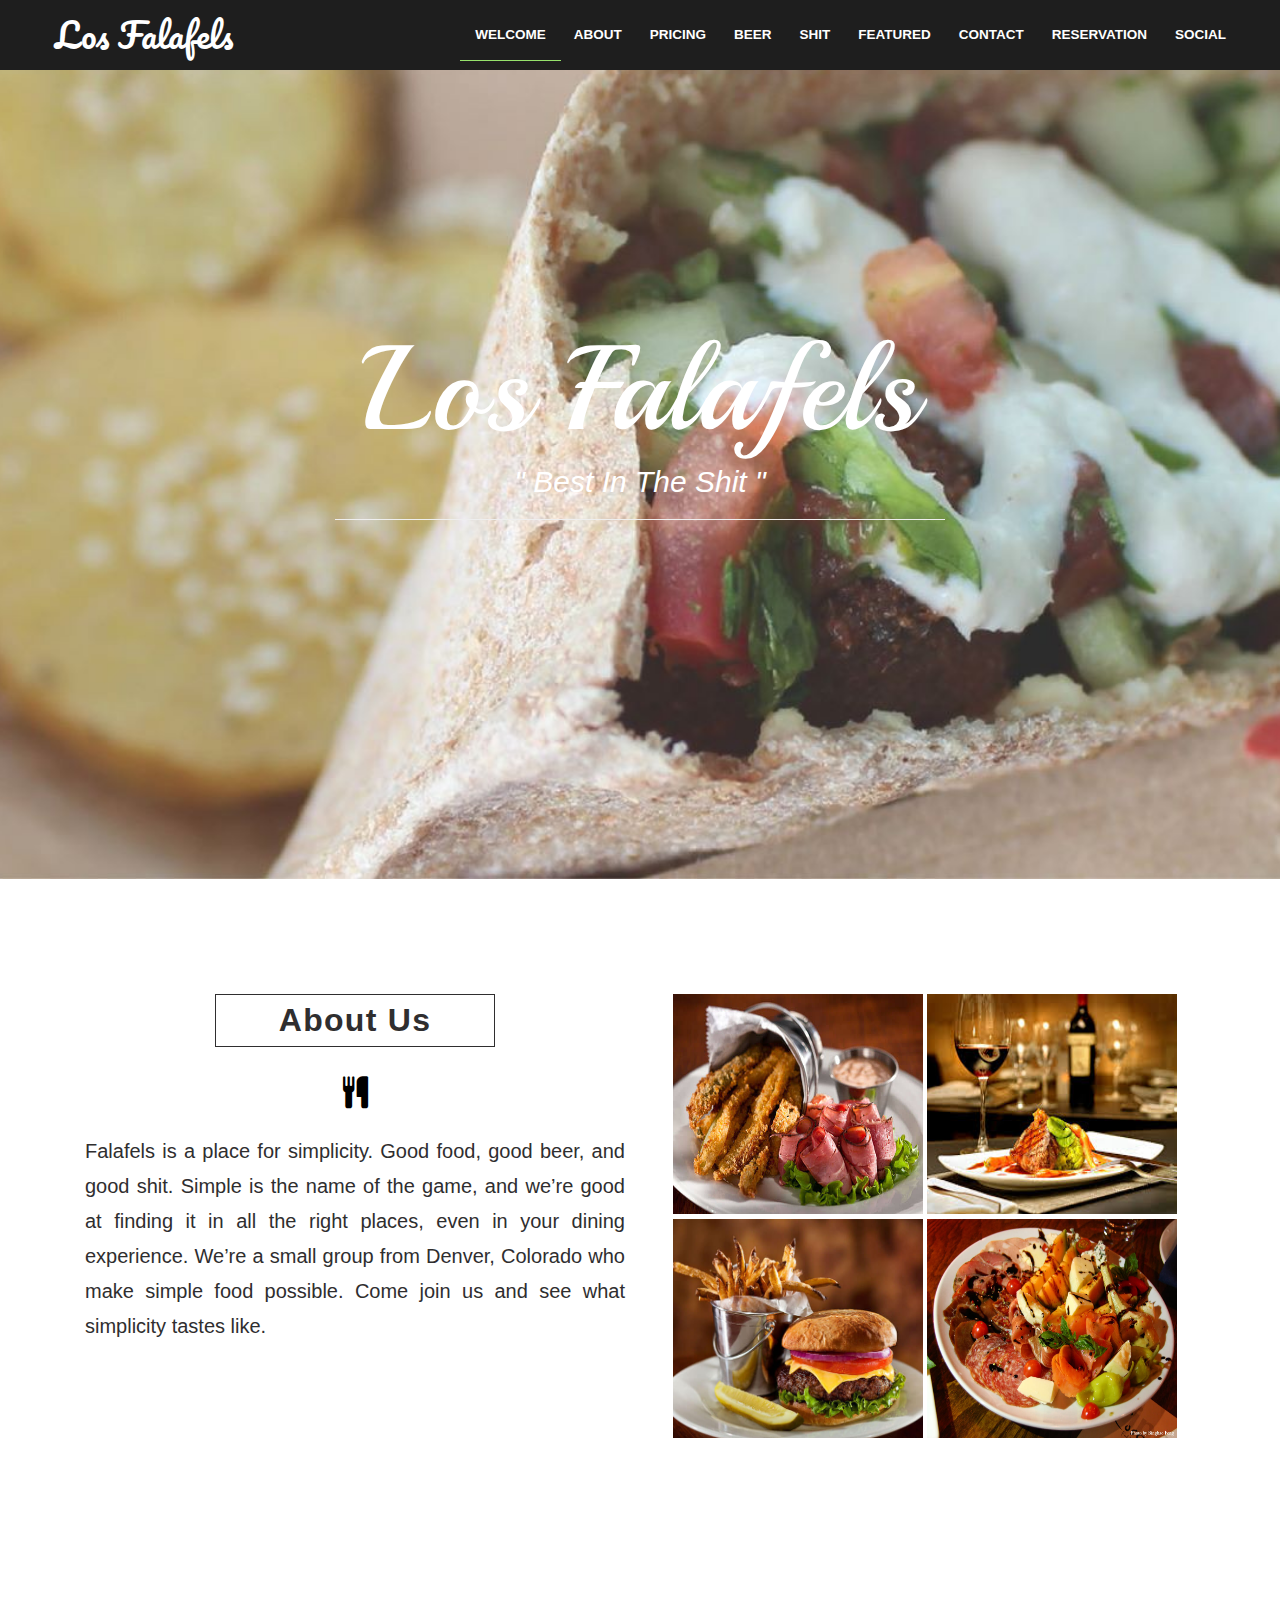
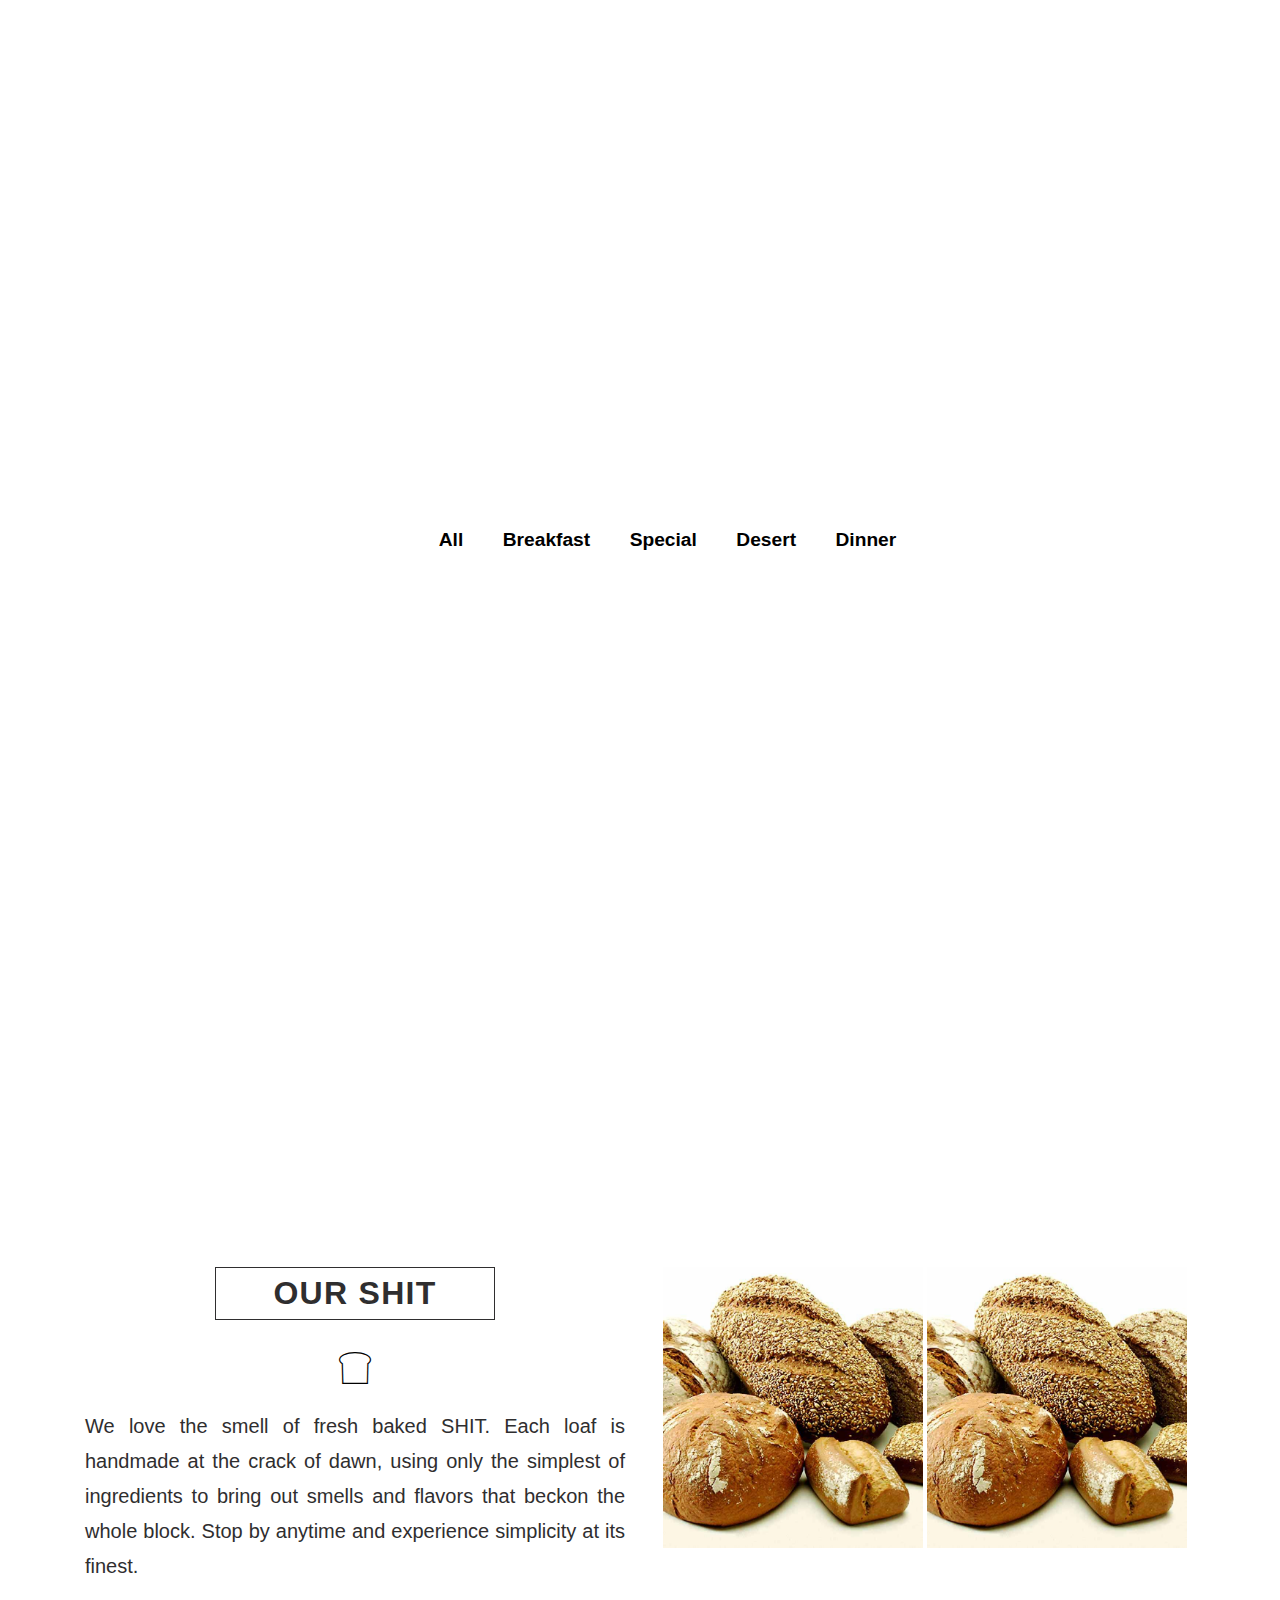
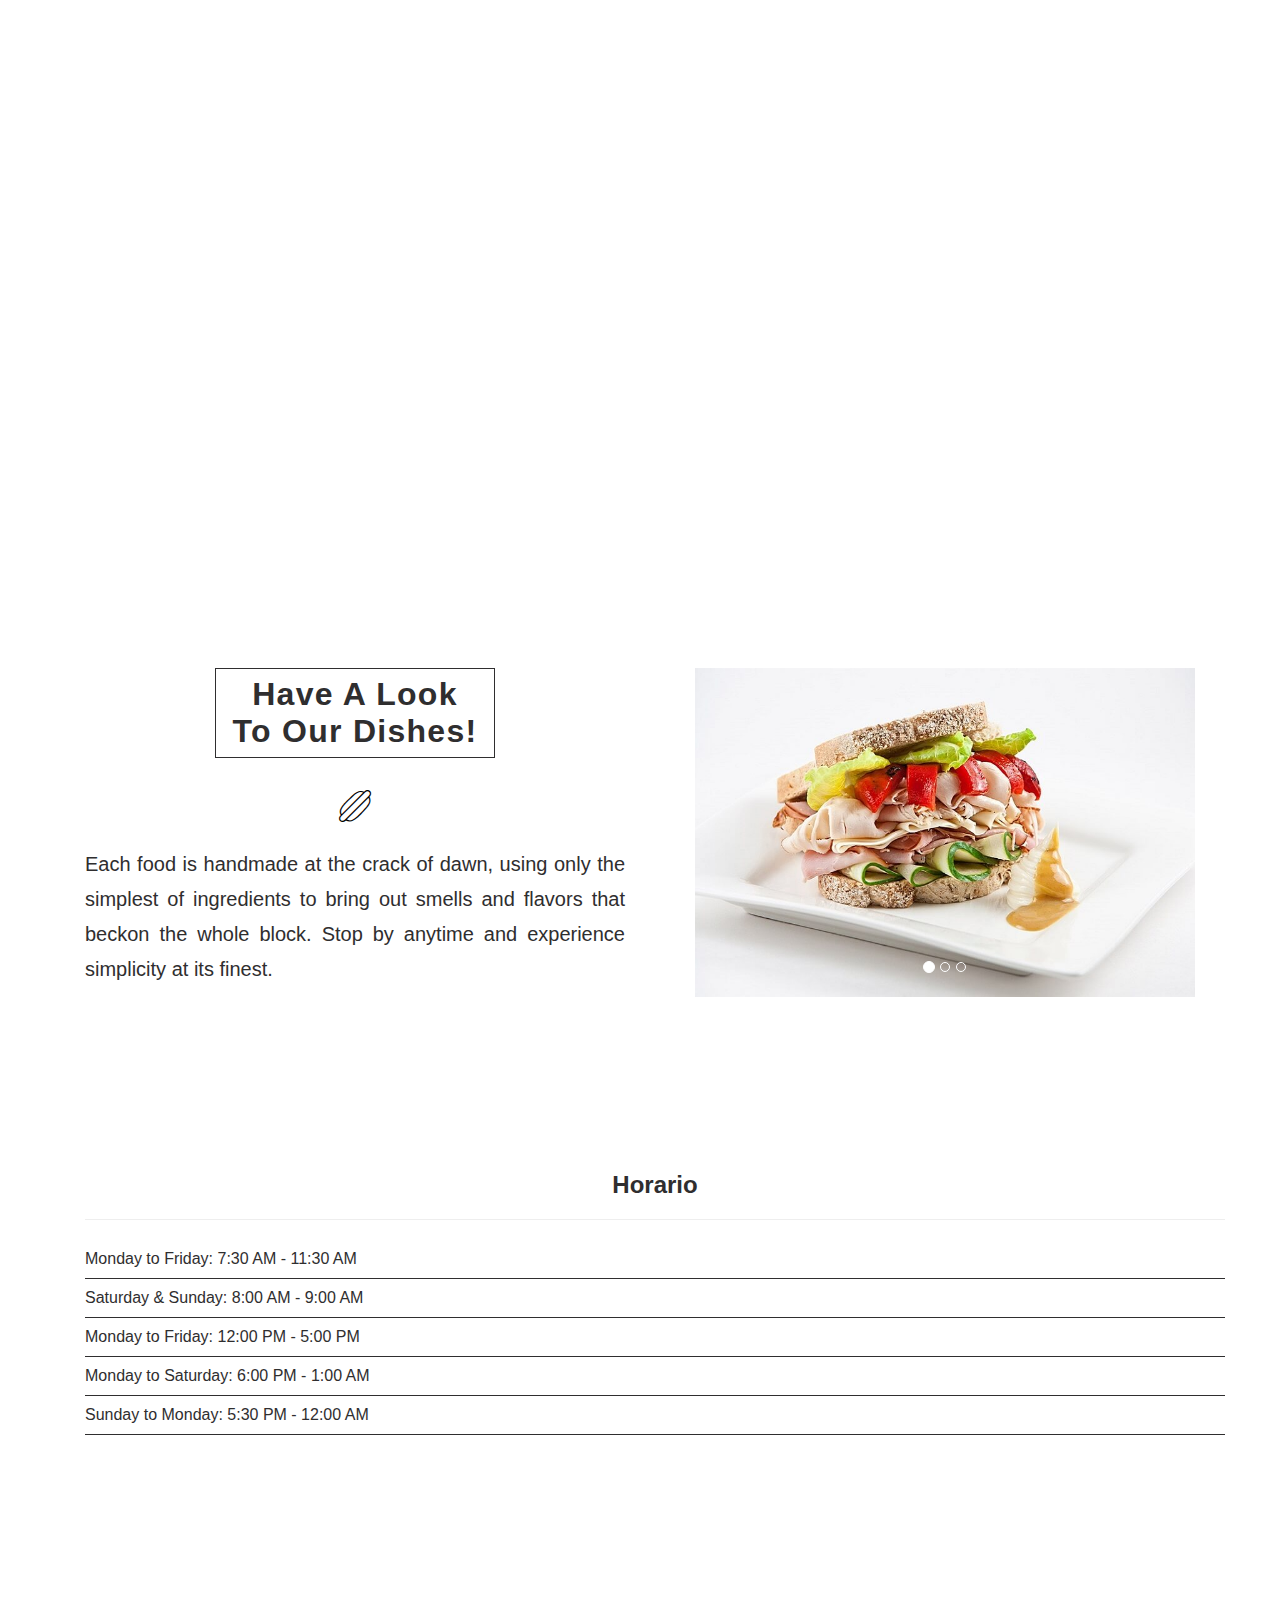
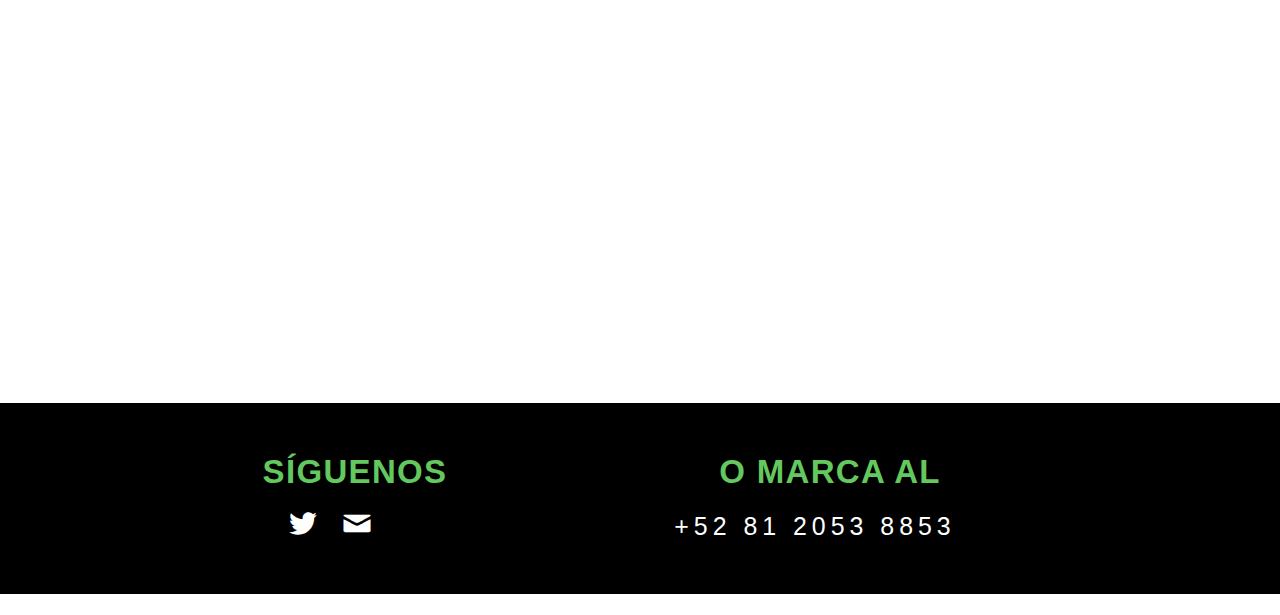
<file: falafels/index.html>
<!DOCTYPE html>
<html>

    <head>
        <meta charset="UTF-8">
        <title>Los Falafels</title>
        <link rel="stylesheet" href="css/normalize.css">
        <link rel="stylesheet" href="css/main.css" media="screen" type="text/css">
        <link href='http://fonts.googleapis.com/css?family=Pacifico' rel='stylesheet' type='text/css'>
        <link href='http://fonts.googleapis.com/css?family=Playball' rel='stylesheet' type='text/css'>
        <link rel="stylesheet" href="css/bootstrap.css">
        <link rel="stylesheet" href="css/style-portfolio.css">
        <link rel="stylesheet" href="css/picto-foundry-food.css" />
        <link rel="stylesheet" href="css/jquery-ui.css">
        <meta name="viewport" content="width=device-width, initial-scale=1.0">
        <link href="css/font-awesome.min.css" rel="stylesheet">
        <link rel="icon" href="favicon-1.ico" type="image/x-icon">
    </head>

    <body>

        <nav class="navbar navbar-default navbar-fixed-top" role="navigation">
            <div class="container">
                <div class="row">
                <!-- Brand and toggle get grouped for better mobile display -->
                    <div class="navbar-header">
                        <button type="button" class="navbar-toggle collapsed" data-toggle="collapse" data-target="#bs-example-navbar-collapse-1">
                            <span class="sr-only">Toggle navigation</span>
                            <span class="icon-bar"></span>
                            <span class="icon-bar"></span>
                            <span class="icon-bar"></span>
                        </button>
                        <a class="navbar-brand" href="#">Los Falafels</a>
                    </div>

                    <!-- Collect the nav links, forms, and other content for toggling -->
                    <div class="collapse navbar-collapse" id="bs-example-navbar-collapse-1">
                        <ul class="nav navbar-nav main-nav  clear navbar-right ">
                            <li><a class="navactive color_animation" href="#top">WELCOME</a></li>
                            <li><a class="color_animation" href="#story">ABOUT</a></li>
                            <li><a class="color_animation" href="#pricing">PRICING</a></li>
                            <li><a class="color_animation" href="#beer">BEER</a></li>
                            <li><a class="color_animation" href="#shit">SHIT</a></li>
                            <li><a class="color_animation" href="#featured">FEATURED</a></li>

                            <li><a class="color_animation" href="#contact">CONTACT</a></li>
                            <li><a class="color_animation" href="#reservation">RESERVATION</a></li>
                            <li><a class="color_animation" href="#social">SOCIAL</a></li>
                        </ul>
                    </div><!-- /.navbar-collapse -->
                </div>
            </div><!-- /.container-fluid -->
        </nav>

        <div id="top" class="starter_container bg">
            <div class="follow_container">
                <div class="col-md-6 col-md-offset-3">
                    <h2 class="top-title">Los Falafels</h2>
                    <h2 class="white second-title">" Best in the shit "</h2>
                    <hr>
                </div>
            </div>
        </div>

        <!-- ============ About Us ============= -->

        <section id="story" class="description_content">
            <div class="text-content container">
                <div class="col-md-6">
                    <h1>About us</h1>
                    <div class="fa fa-cutlery fa-2x"></div>
                    <p class="desc-text">Falafels is a place for simplicity. Good food, good beer, and good shit. Simple is the name of the game, and we’re good at finding it in all the right places, even in your dining experience. We’re a small group from Denver, Colorado who make simple food possible. Come join us and see what simplicity tastes like.</p>
                </div>
                <div class="col-md-6">
                    <div class="img-section">
                       <img src="images/kabob.jpg" width="250" height="220">
                       <img src="images/limes.jpg" width="250" height="220">
                       <div class="img-section-space"></div>
                       <img src="images/radish.jpg"  width="250" height="220">
                       <img src="images/corn.jpg"  width="250" height="220">
                   </div>
                </div>
            </div>
        </section>


       <!-- ============ Pricing  ============= -->


        <section id ="pricing" class="description_content">
             <div class="pricing background_content">
                <h1><span>Comidas</span> verganas</h1>
             </div>
            <div class="text-content container">
                <div class="container">
                    <div class="row">
                        <div id="w">
                            <ul id="filter-list" class="clearfix">
                                <li class="filter" data-filter="all">All</li>
                                <li class="filter" data-filter="breakfast">Breakfast</li>
                                <li class="filter" data-filter="special">Special</li>
                                <li class="filter" data-filter="desert">Desert</li>
                                <li class="filter" data-filter="dinner">Dinner</li>
                            </ul><!-- @end #filter-list -->
                            <ul id="portfolio">
                                <li class="item breakfast"><img src="images/food_icon01.jpg" alt="Food" >
                                    <h2 class="white">$20</h2>
                                </li>

                                <li class="item dinner special"><img src="images/food_icon02.jpg" alt="Food" >
                                    <h2 class="white">$20</h2>
                                </li>
                                <li class="item dinner breakfast"><img src="images/food_icon03.jpg" alt="Food" >
                                    <h2 class="white">$18</h2>
                                </li>
                                <li class="item special"><img src="images/food_icon04.jpg" alt="Food" >
                                    <h2 class="white">$15</h2>
                                </li>
                                <li class="item dinner"><img src="images/food_icon05.jpg" alt="Food" >
                                    <h2 class="white">$20</h2>
                                </li>
                                <li class="item special"><img src="images/food_icon06.jpg" alt="Food" >
                                    <h2 class="white">$22</h2>
                                </li>
                                <li class="item desert"><img src="images/food_icon07.jpg" alt="Food" >
                                    <h2 class="white">$32</h2>
                                </li>
                                <li class="item desert breakfast"><img src="images/food_icon08.jpg" alt="Food" >
                                    <h2 class="white">$38</h2>
                                </li>
                            </ul><!-- @end #portfolio -->
                        </div><!-- @end #w -->
                    </div>
                </div>
            </div>
        </section>





       <!-- ============ Our Bread  ============= -->


        <section id="shit" class=" description_content">
            <div  class="bread background_content">
                <h1>Our SHIT <span>Menu</span></h1>
            </div>
            <div class="text-content container">
                <div class="col-md-6">
                    <h1>OUR SHIT</h1>
                    <div class="icon-bread fa-2x"></div>
                    <p class="desc-text">We love the smell of fresh baked SHIT. Each loaf is handmade at the crack of dawn, using only the simplest of ingredients to bring out smells and flavors that beckon the whole block. Stop by anytime and experience simplicity at its finest.</p>
                </div>
                <div class="col-md-6">
                    <img src="images/bread1.jpg" width="260" alt="Bread">
                    <img src="images/bread1.jpg" width="260" alt="Bread">
                </div>
            </div>
        </section>



        <!-- ============ Featured Dish  ============= -->

        <section id="featured" class="description_content">
            <div  class="featured background_content">
                <h1>Our Featured Dishes <span>Menu</span></h1>
            </div>
            <div class="text-content container">
                <div class="col-md-6">
                    <h1>Have a look to our dishes!</h1>
                    <div class="icon-hotdog fa-2x"></div>
                    <p class="desc-text">Each food is handmade at the crack of dawn, using only the simplest of ingredients to bring out smells and flavors that beckon the whole block. Stop by anytime and experience simplicity at its finest.</p>
                </div>
                <div class="col-md-6">
                    <ul class="image_box_story2">
                        <div id="carousel-example-generic" class="carousel slide" data-ride="carousel">
                            <!-- Indicators -->
                            <ol class="carousel-indicators">
                                <li data-target="#carousel-example-generic" data-slide-to="0" class="active"></li>
                                <li data-target="#carousel-example-generic" data-slide-to="1"></li>
                                <li data-target="#carousel-example-generic" data-slide-to="2"></li>
                            </ol>

                            <!-- Wrapper for slides -->
                            <div class="carousel-inner">
                                <div class="item active">
                                    <img src="images/slider1.jpg"  alt="...">
                                    <div class="carousel-caption">

                                    </div>
                                </div>
                                <div class="item">
                                    <img src="images/slider2.jpg" alt="...">
                                    <div class="carousel-caption">

                                    </div>
                                </div>
                                <div class="item">
                                    <img src="images/slider3.JPG" alt="...">
                                    <div class="carousel-caption">

                                    </div>
                                </div>
                            </div>
                        </div>
                    </ul>
                </div>
            </div>
        </section>

        <!-- ============ Reservation  ============= -->

        <section  id="reservation"  class="description_content">
            <div class="text-content container">
                <div class="inner contact">
                    <!-- Form Area -->
                    <div class="contact-form">
                        <!-- Form -->
                            <!-- Left Inputs -->
                            <div class="container">
                                <div class="row">
                                    <div class="col-lg-12 col-md-6 col-xs-12">
                                        <!-- Message -->
                                        <div class="right-text">
                                              <h2>Horario</h2><hr>
                                            <p>Monday to Friday: 7:30 AM - 11:30 AM</p>
                                            <p>Saturday & Sunday: 8:00 AM - 9:00 AM</p>
                                            <p>Monday to Friday: 12:00 PM - 5:00 PM</p>
                                            <p>Monday to Saturday: 6:00 PM - 1:00 AM</p>
                                            <p>Sunday to Monday: 5:30 PM - 12:00 AM</p>
                                        </div>
                                    </div>
                                </div>
                            </div>
                            <!-- Clear -->
                            <div class="clear"></div>
                    </div><!-- End Contact Form Area -->
                </div><!-- End Inner -->
            </div>
        </section>


        <section id="contact">
            <div class="map">
              <iframe src="https://www.google.com/maps/embed?pb=!1m18!1m12!1m3!1d1271.4373327540247!2d-100.30903268282296!3d25.665730412770703!2m3!1f0!2f0!3f0!3m2!1i1024!2i768!4f13.1!3m3!1m2!1s0x8662be2da5d1208f%3A0xb5f2a4af19fb8e27!2sCasa+Abasolo%2C+Jos%C3%A9+Mariano+Abasolo+853%2C+Centro%2C+64000+Monterrey%2C+N.L.!5e0!3m2!1sen!2smx!4v1456382627248" width="100%" height="450" frameborder="0" style="border:0" allowfullscreen></iframe>
            </div>
        </section>

        <!-- ============ Social Section  ============= -->

        <section class="social_connect">
            <div class="text-content container">
                <div class="col-md-6">
                    <span class="social_heading">SÍGUENOS</span>
                    <ul class="social_icons">
                        <li><a class="icon-twitter color_animation" href="https://www.facebook.com/falafelsmty" target="_blank"></a></li>
                        <!-- <li><a class="icon-github color_animation" href="#" target="_blank"></a></li> -->
                        <!-- <li><a class="icon-linkedin color_animation" href="#" target="_blank"></a></li> -->
                        <li><a class="icon-mail color_animation" href="#"></a></li>
                    </ul>
                </div>
                <div class="col-md-4">
                    <span class="social_heading">O MARCA AL</span>
                    <span class="social_info"><a class="color_animation" href="tel:+52-81-2053-8853">+52 81 2053 8853</a></span>
                </div>
            </div>
        </section>


        <!-- ============ Footer Section  ============= -->

                <!-- ============ Contact Section  ============= -->



        <script type="text/javascript" src="js/jquery-1.10.2.min.js"> </script>
        <script type="text/javascript" src="js/bootstrap.min.js" ></script>
        <script type="text/javascript" src="js/jquery-1.10.2.js"></script>
        <script type="text/javascript" src="js/jquery.mixitup.min.js" ></script>
        <script type="text/javascript" src="js/main.js" ></script>

    </body>
</html>
</file>
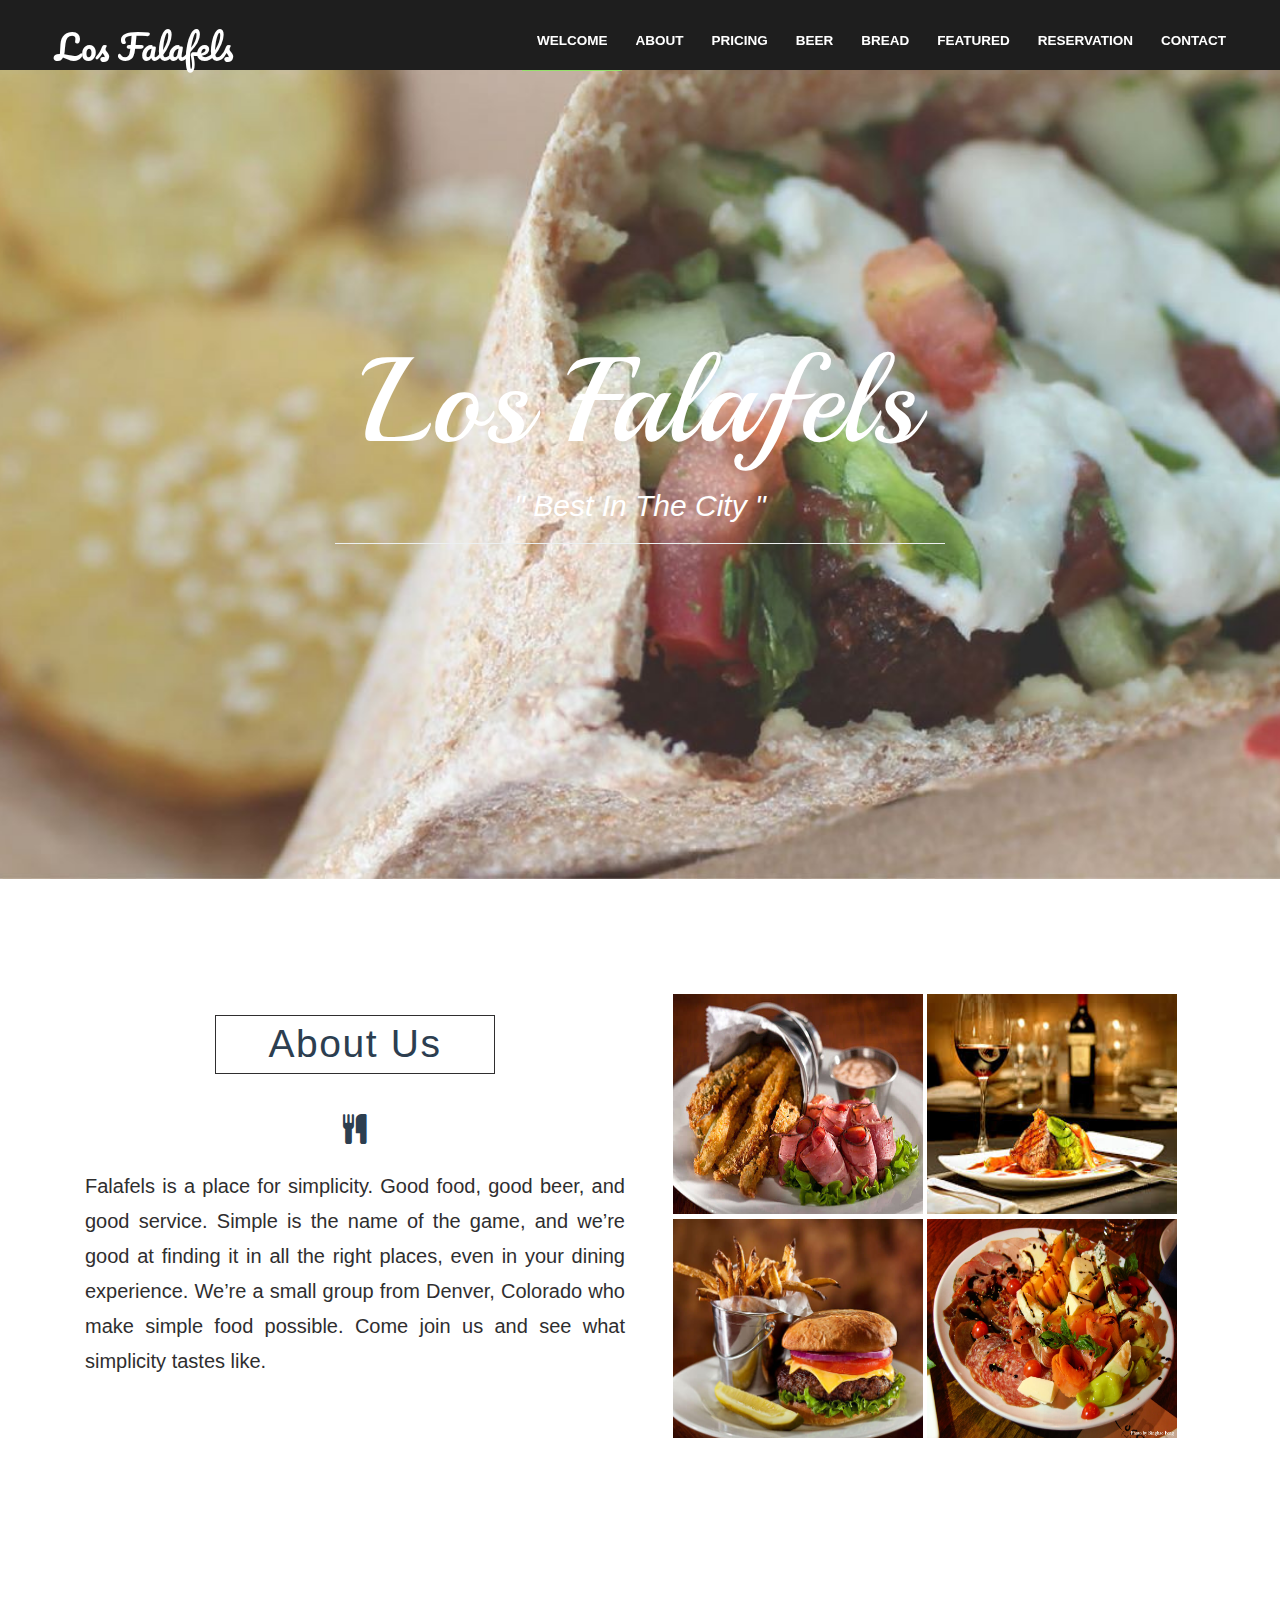
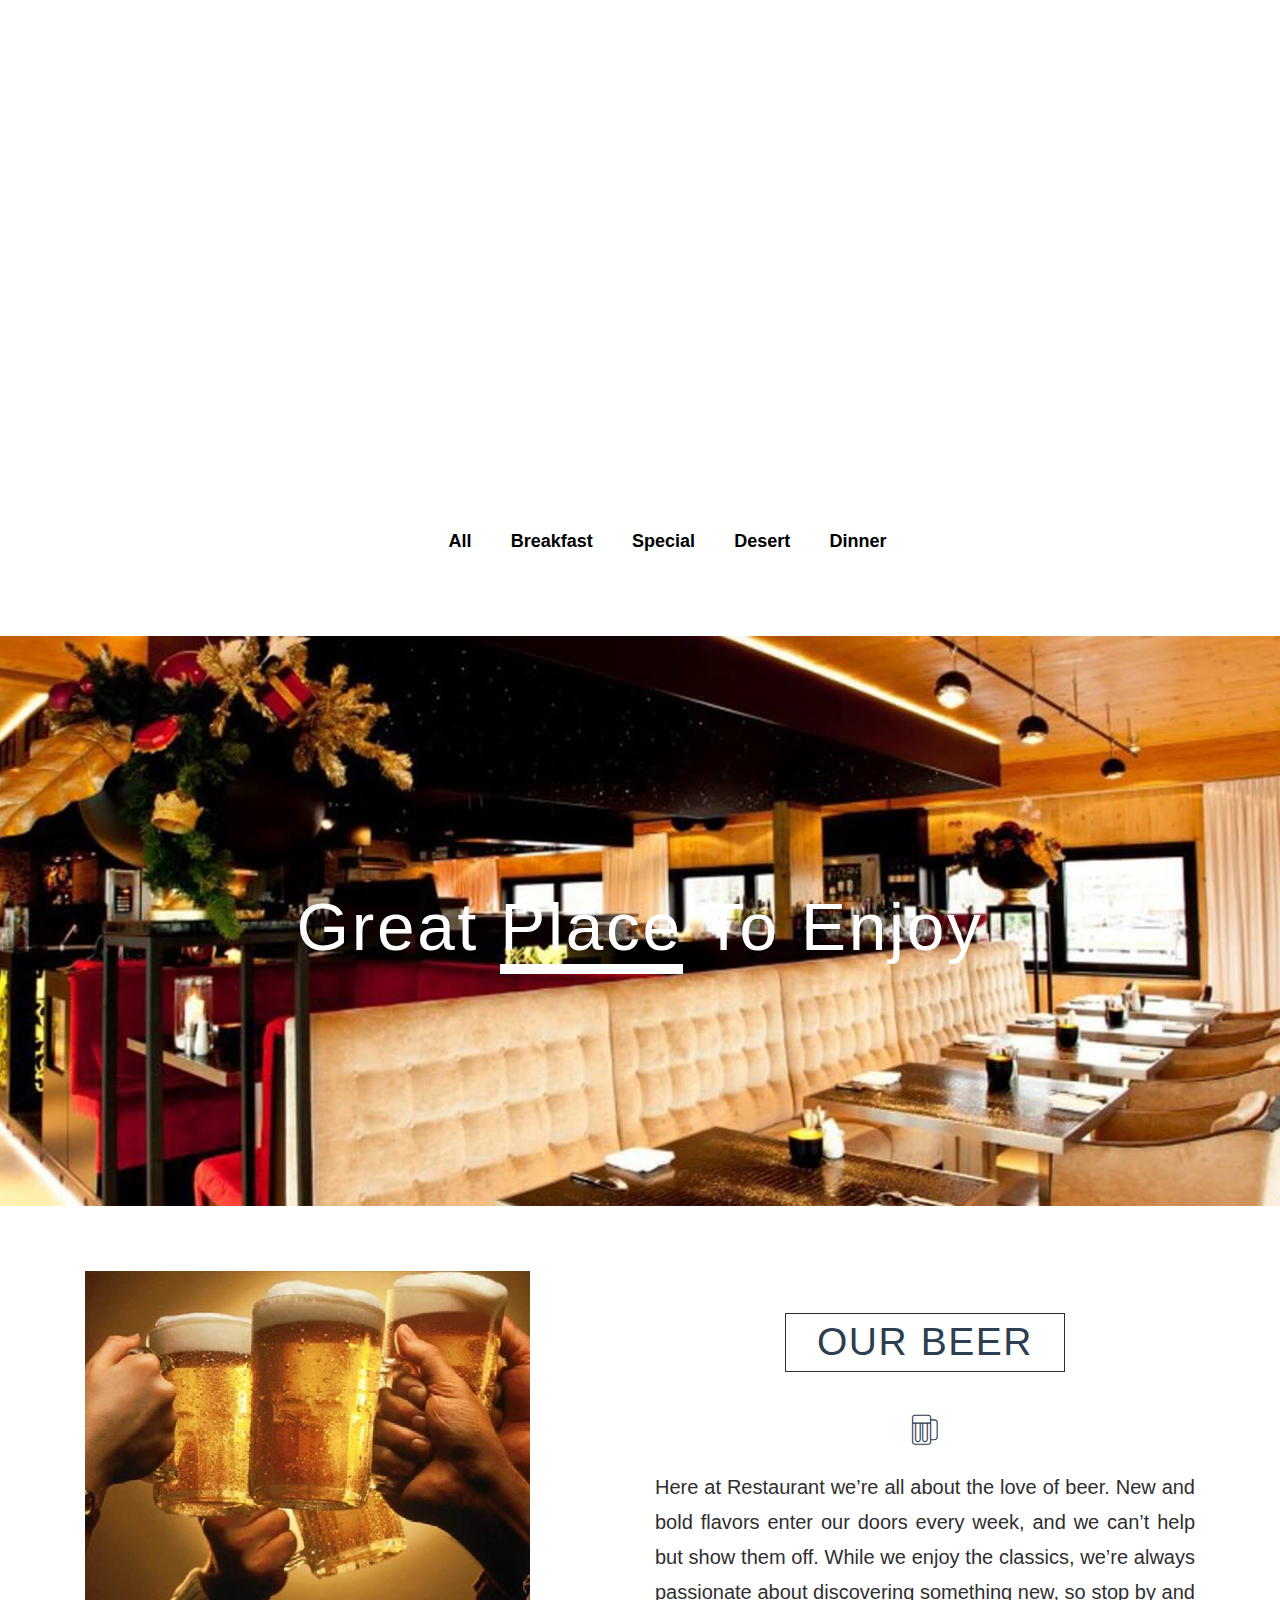
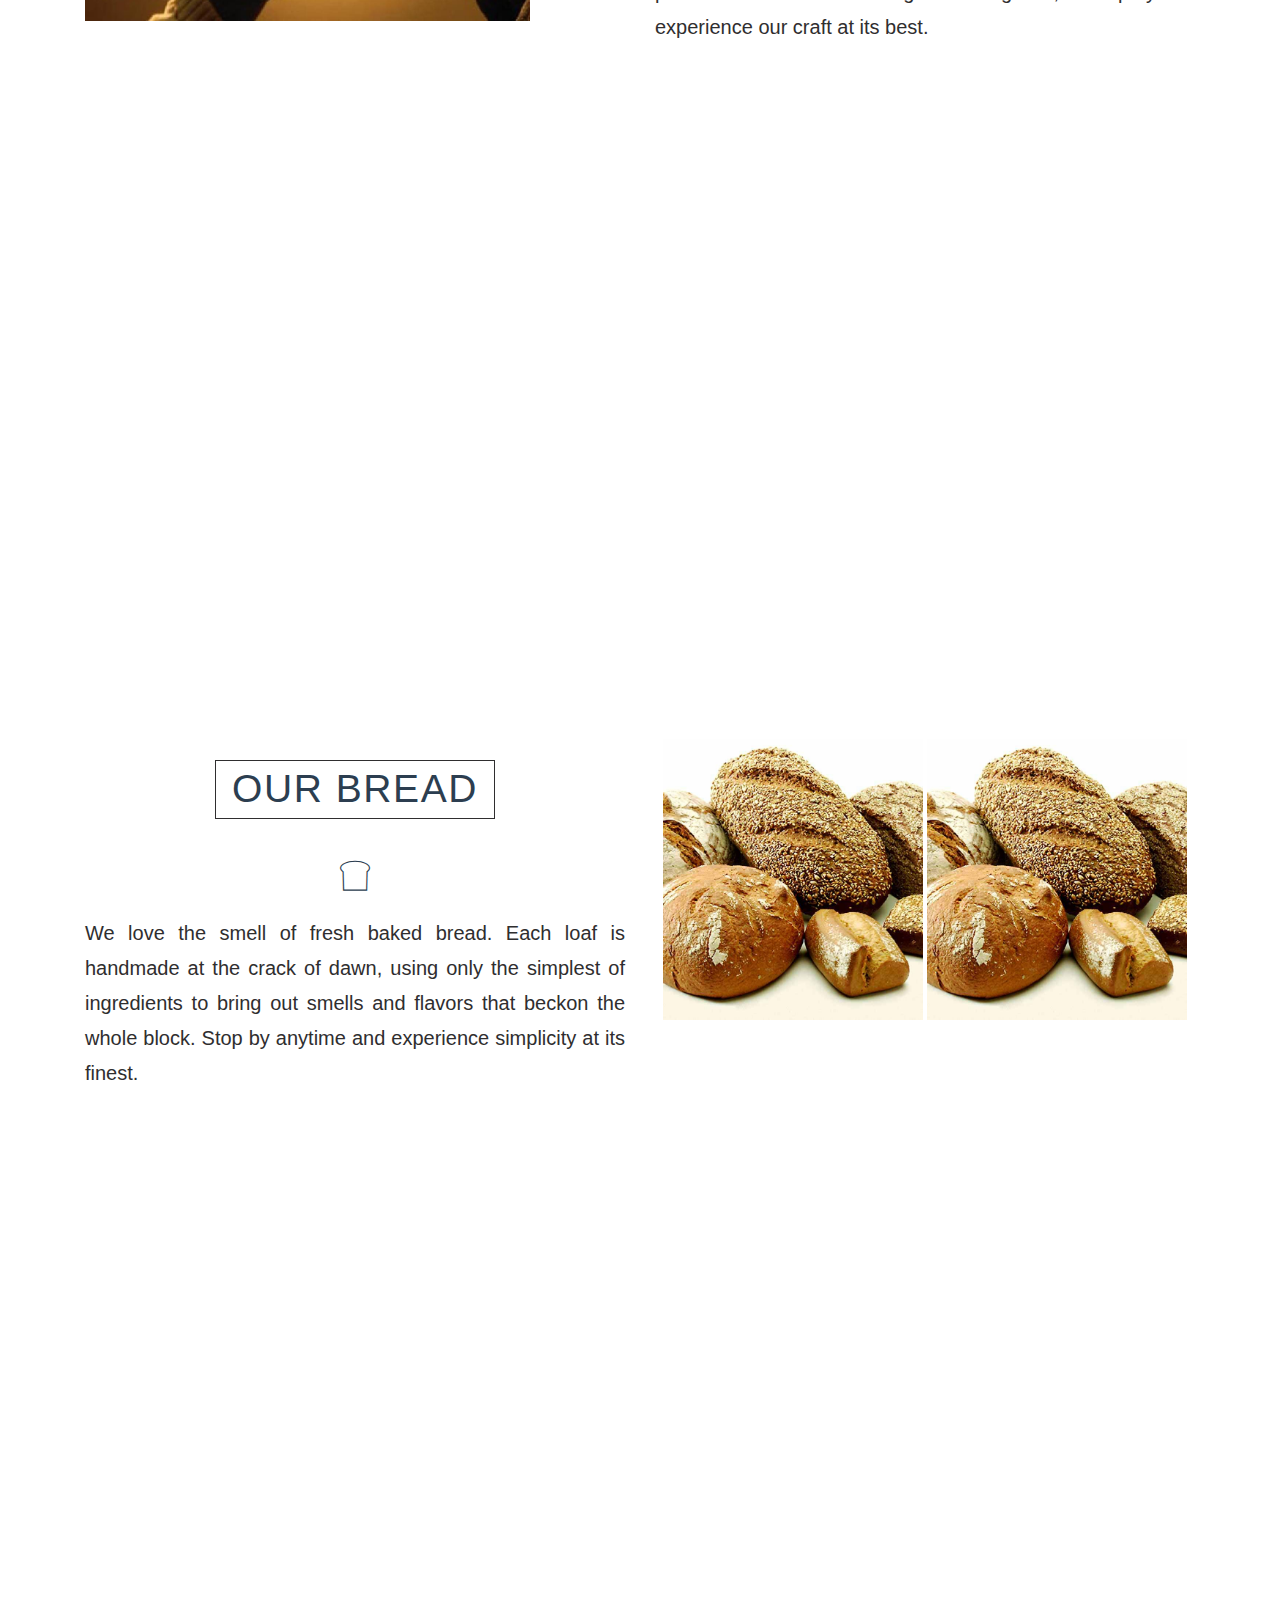
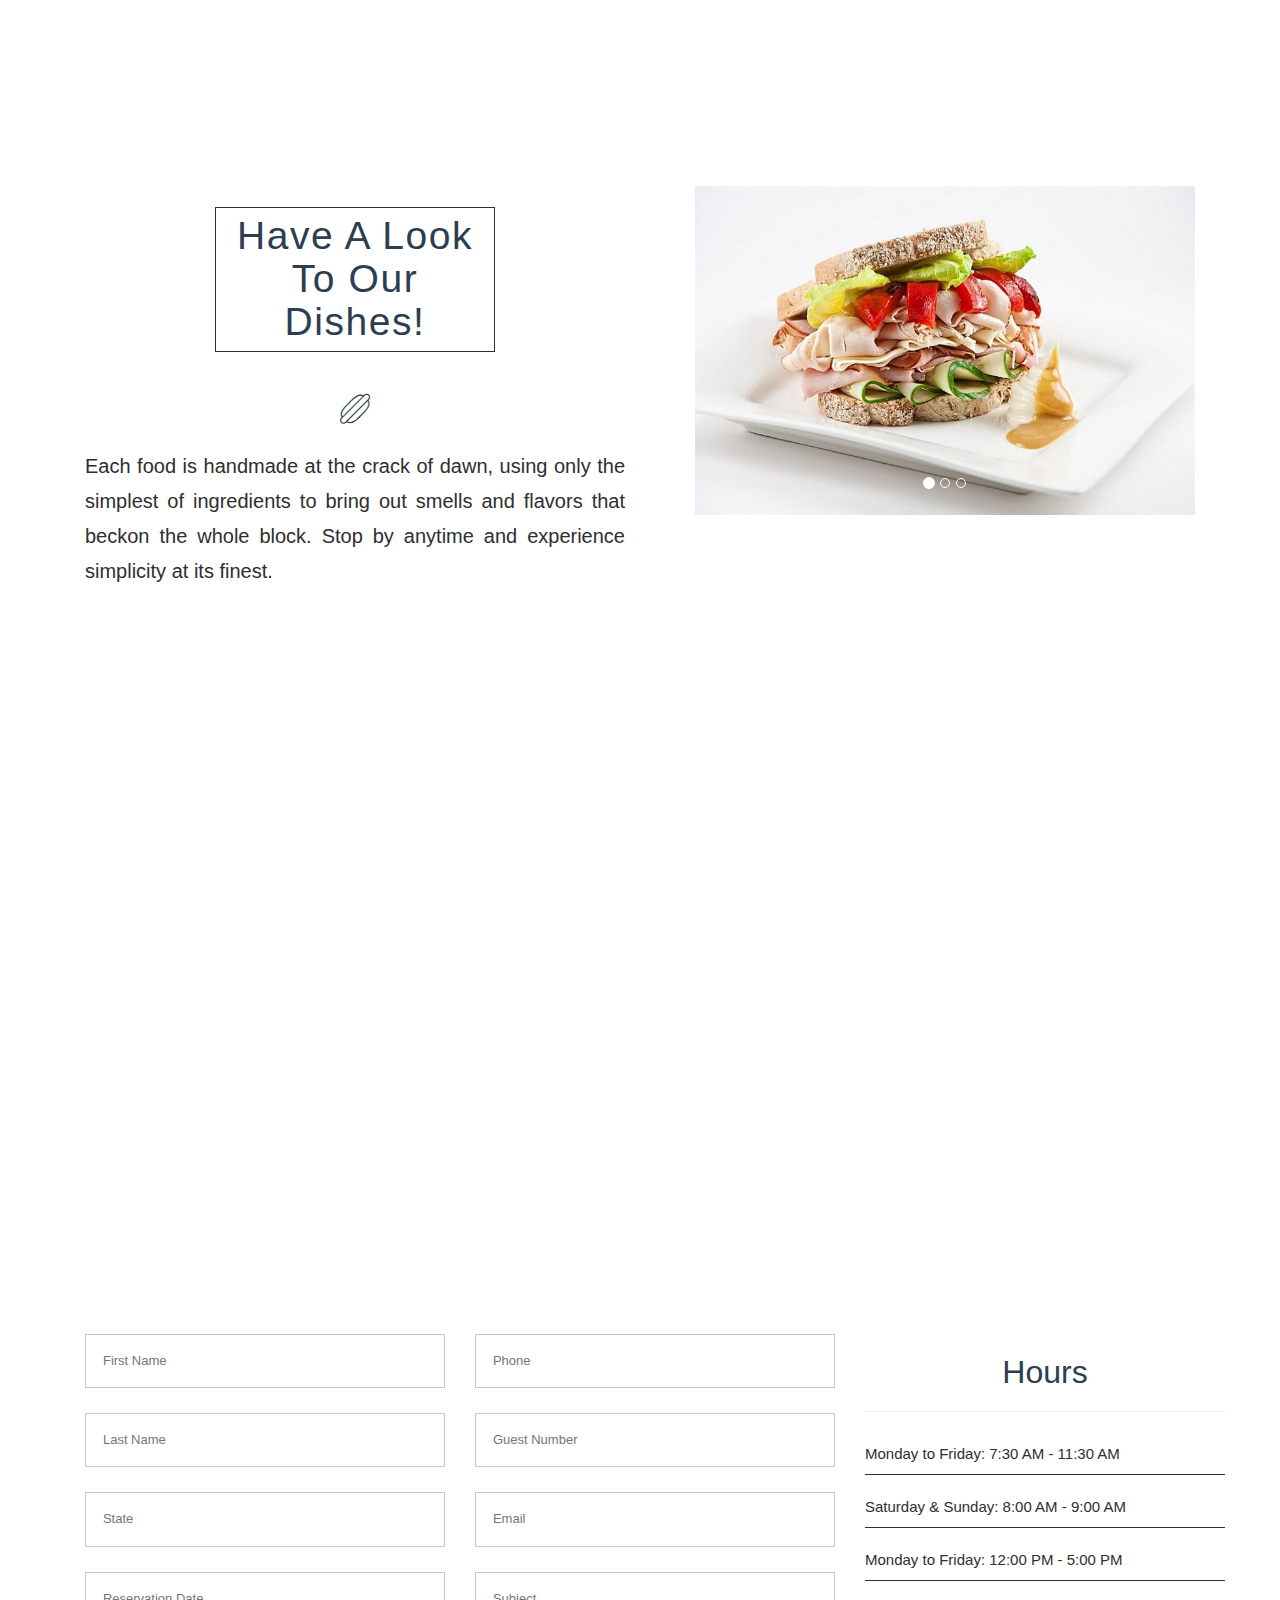
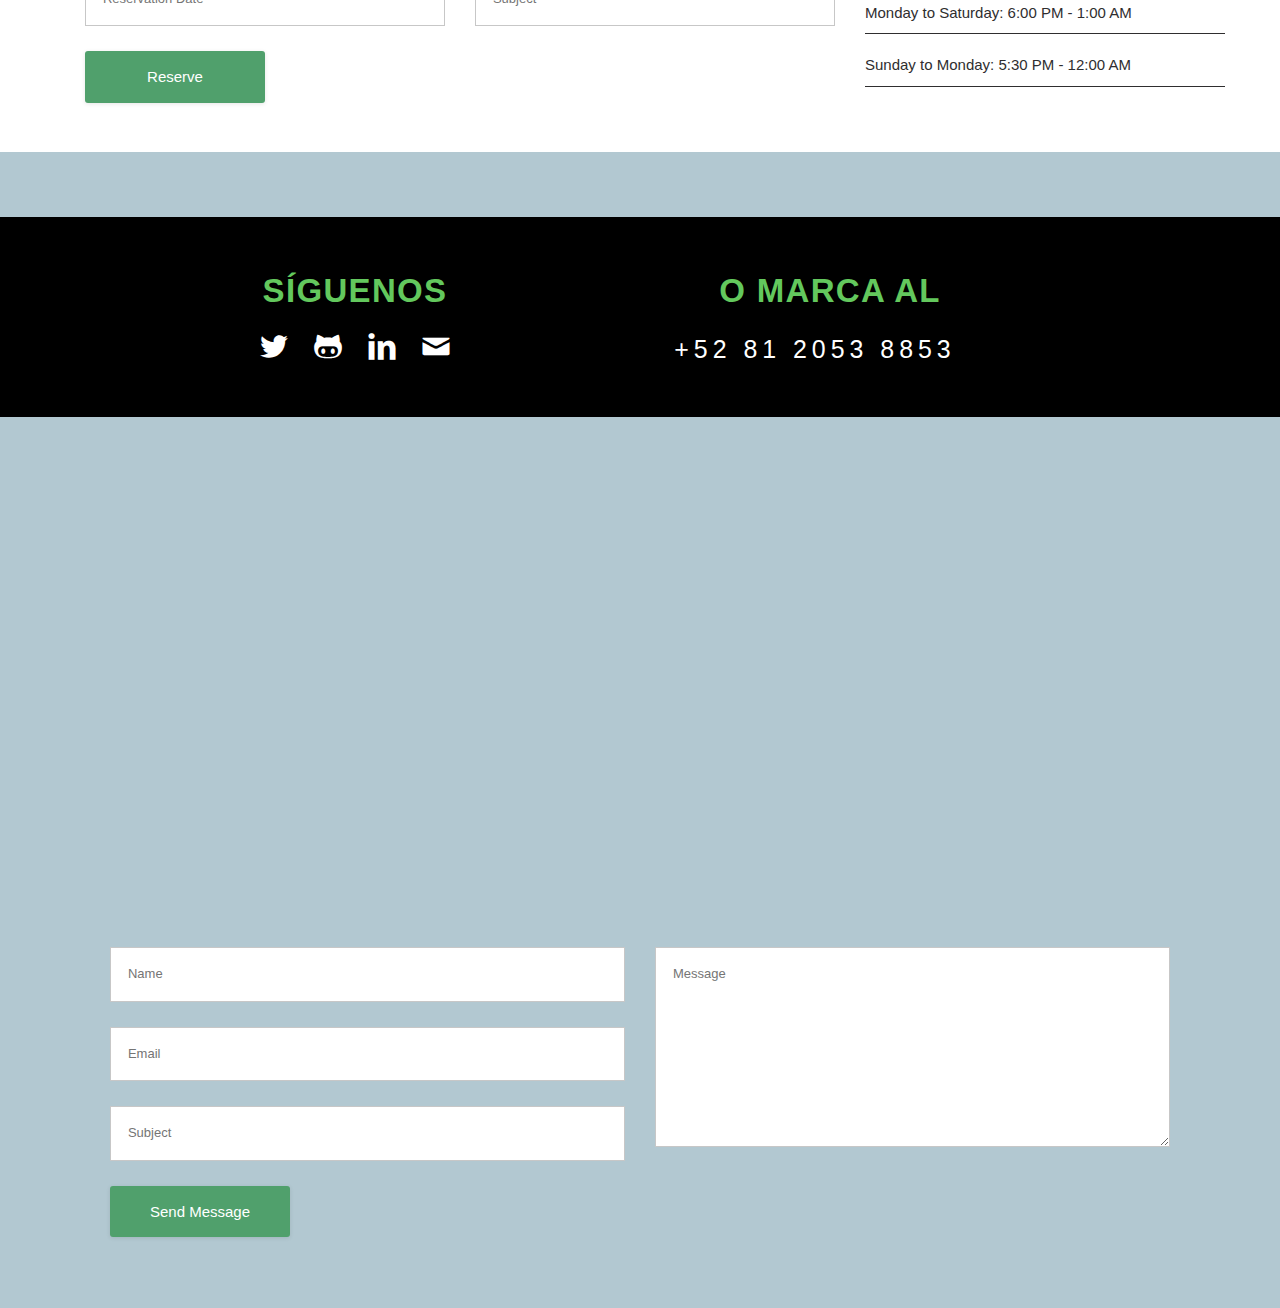
<file: xxxx.html>
<!DOCTYPE html>
<html>

    <head>
        <meta charset="UTF-8">
        <title>Los Falafels</title>
        <link rel="stylesheet" href="css/normalize.css">
        <link rel="stylesheet" href="css/main.css" media="screen" type="text/css">
        <link href='http://fonts.googleapis.com/css?family=Pacifico' rel='stylesheet' type='text/css'>
        <link href='http://fonts.googleapis.com/css?family=Playball' rel='stylesheet' type='text/css'>
        <link rel="stylesheet" href="css/bootstrap.css">
        <link rel="stylesheet" href="css/style-portfolio.css">
        <link rel="stylesheet" href="css/picto-foundry-food.css" />
        <link rel="stylesheet" href="css/jquery-ui.css">
        <meta name="viewport" content="width=device-width, initial-scale=1.0">
        <link href="css/font-awesome.min.css" rel="stylesheet">
        <link rel="icon" href="favicon-1.ico" type="image/x-icon">
    </head>

    <body>

        <nav class="navbar navbar-default navbar-fixed-top" role="navigation">
            <div class="container">
                <div class="row">
                <!-- Brand and toggle get grouped for better mobile display -->
                    <div class="navbar-header">
                        <button type="button" class="navbar-toggle collapsed" data-toggle="collapse" data-target="#bs-example-navbar-collapse-1">
                            <span class="sr-only">Toggle navigation</span>
                            <span class="icon-bar"></span>
                            <span class="icon-bar"></span>
                            <span class="icon-bar"></span>
                        </button>
                        <a class="navbar-brand" href="#">Los Falafels</a>
                    </div>

                    <!-- Collect the nav links, forms, and other content for toggling -->
                    <div class="collapse navbar-collapse" id="bs-example-navbar-collapse-1">
                        <ul class="nav navbar-nav main-nav  clear navbar-right ">
                            <li><a class="navactive color_animation" href="#top">WELCOME</a></li>
                            <li><a class="color_animation" href="#story">ABOUT</a></li>
                            <li><a class="color_animation" href="#pricing">PRICING</a></li>
                            <li><a class="color_animation" href="#beer">BEER</a></li>
                            <li><a class="color_animation" href="#bread">BREAD</a></li>
                            <li><a class="color_animation" href="#featured">FEATURED</a></li>
                            <li><a class="color_animation" href="#reservation">RESERVATION</a></li>
                            <li><a class="color_animation" href="#contact">CONTACT</a></li>
                        </ul>
                    </div><!-- /.navbar-collapse -->
                </div>
            </div><!-- /.container-fluid -->
        </nav>

        <div id="top" class="starter_container bg">
            <div class="follow_container">
                <div class="col-md-6 col-md-offset-3">
                    <h2 class="top-title">Los Falafels</h2>
                    <h2 class="white second-title">" Best in the city "</h2>
                    <hr>
                </div>
            </div>
        </div>

        <!-- ============ About Us ============= -->

        <section id="story" class="description_content">
            <div class="text-content container">
                <div class="col-md-6">
                    <h1>About us</h1>
                    <div class="fa fa-cutlery fa-2x"></div>
                    <p class="desc-text">Falafels is a place for simplicity. Good food, good beer, and good service. Simple is the name of the game, and we’re good at finding it in all the right places, even in your dining experience. We’re a small group from Denver, Colorado who make simple food possible. Come join us and see what simplicity tastes like.</p>
                </div>
                <div class="col-md-6">
                    <div class="img-section">
                       <img src="images/kabob.jpg" width="250" height="220">
                       <img src="images/limes.jpg" width="250" height="220">
                       <div class="img-section-space"></div>
                       <img src="images/radish.jpg"  width="250" height="220">
                       <img src="images/corn.jpg"  width="250" height="220">
                   </div>
                </div>
            </div>
        </section>


       <!-- ============ Pricing  ============= -->


        <section id ="pricing" class="description_content">
             <div class="pricing background_content">
                <h1><span>Affordable</span> pricing</h1>
             </div>
            <div class="text-content container">
                <div class="container">
                    <div class="row">
                        <div id="w">
                            <ul id="filter-list" class="clearfix">
                                <li class="filter" data-filter="all">All</li>
                                <li class="filter" data-filter="breakfast">Breakfast</li>
                                <li class="filter" data-filter="special">Special</li>
                                <li class="filter" data-filter="desert">Desert</li>
                                <li class="filter" data-filter="dinner">Dinner</li>
                            </ul><!-- @end #filter-list -->
                            <ul id="portfolio">
                                <li class="item breakfast"><img src="images/food_icon01.jpg" alt="Food" >
                                    <h2 class="white">$20</h2>
                                </li>

                                <li class="item dinner special"><img src="images/food_icon02.jpg" alt="Food" >
                                    <h2 class="white">$20</h2>
                                </li>
                                <li class="item dinner breakfast"><img src="images/food_icon03.jpg" alt="Food" >
                                    <h2 class="white">$18</h2>
                                </li>
                                <li class="item special"><img src="images/food_icon04.jpg" alt="Food" >
                                    <h2 class="white">$15</h2>
                                </li>
                                <li class="item dinner"><img src="images/food_icon05.jpg" alt="Food" >
                                    <h2 class="white">$20</h2>
                                </li>
                                <li class="item special"><img src="images/food_icon06.jpg" alt="Food" >
                                    <h2 class="white">$22</h2>
                                </li>
                                <li class="item desert"><img src="images/food_icon07.jpg" alt="Food" >
                                    <h2 class="white">$32</h2>
                                </li>
                                <li class="item desert breakfast"><img src="images/food_icon08.jpg" alt="Food" >
                                    <h2 class="white">$38</h2>
                                </li>
                            </ul><!-- @end #portfolio -->
                        </div><!-- @end #w -->
                    </div>
                </div>
            </div>
        </section>


        <!-- ============ Our Beer  ============= -->


        <section id ="beer" class="description_content">
            <div  class="beer background_content">
                <h1>Great <span>Place</span> to enjoy</h1>
            </div>
            <div class="text-content container">
                <div class="col-md-5">
                   <div class="img-section">
                       <img src="images/beer_spec.jpg" width="100%">
                   </div>
                </div>
                <br>
                <div class="col-md-6 col-md-offset-1">
                    <h1>OUR BEER</h1>
                    <div class="icon-beer fa-2x"></div>
                    <p class="desc-text">Here at Restaurant we’re all about the love of beer. New and bold flavors enter our doors every week, and we can’t help but show them off. While we enjoy the classics, we’re always passionate about discovering something new, so stop by and experience our craft at its best.</p>
                </div>
            </div>
        </section>


       <!-- ============ Our Bread  ============= -->


        <section id="bread" class=" description_content">
            <div  class="bread background_content">
                <h1>Our Breakfast <span>Menu</span></h1>
            </div>
            <div class="text-content container">
                <div class="col-md-6">
                    <h1>OUR BREAD</h1>
                    <div class="icon-bread fa-2x"></div>
                    <p class="desc-text">We love the smell of fresh baked bread. Each loaf is handmade at the crack of dawn, using only the simplest of ingredients to bring out smells and flavors that beckon the whole block. Stop by anytime and experience simplicity at its finest.</p>
                </div>
                <div class="col-md-6">
                    <img src="images/bread1.jpg" width="260" alt="Bread">
                    <img src="images/bread1.jpg" width="260" alt="Bread">
                </div>
            </div>
        </section>



        <!-- ============ Featured Dish  ============= -->

        <section id="featured" class="description_content">
            <div  class="featured background_content">
                <h1>Our Featured Dishes <span>Menu</span></h1>
            </div>
            <div class="text-content container">
                <div class="col-md-6">
                    <h1>Have a look to our dishes!</h1>
                    <div class="icon-hotdog fa-2x"></div>
                    <p class="desc-text">Each food is handmade at the crack of dawn, using only the simplest of ingredients to bring out smells and flavors that beckon the whole block. Stop by anytime and experience simplicity at its finest.</p>
                </div>
                <div class="col-md-6">
                    <ul class="image_box_story2">
                        <div id="carousel-example-generic" class="carousel slide" data-ride="carousel">
                            <!-- Indicators -->
                            <ol class="carousel-indicators">
                                <li data-target="#carousel-example-generic" data-slide-to="0" class="active"></li>
                                <li data-target="#carousel-example-generic" data-slide-to="1"></li>
                                <li data-target="#carousel-example-generic" data-slide-to="2"></li>
                            </ol>

                            <!-- Wrapper for slides -->
                            <div class="carousel-inner">
                                <div class="item active">
                                    <img src="images/slider1.jpg"  alt="...">
                                    <div class="carousel-caption">

                                    </div>
                                </div>
                                <div class="item">
                                    <img src="images/slider2.jpg" alt="...">
                                    <div class="carousel-caption">

                                    </div>
                                </div>
                                <div class="item">
                                    <img src="images/slider3.JPG" alt="...">
                                    <div class="carousel-caption">

                                    </div>
                                </div>
                            </div>
                        </div>
                    </ul>
                </div>
            </div>
        </section>

        <!-- ============ Reservation  ============= -->

        <section  id="reservation"  class="description_content">
            <div class="featured background_content">
                <h1>Reserve a Table!</h1>
            </div>
            <div class="text-content container">
                <div class="inner contact">
                    <!-- Form Area -->
                    <div class="contact-form">
                        <!-- Form -->
                        <form id="contact-us" method="post" action="reserve.php">
                            <!-- Left Inputs -->
                            <div class="container">
                                <div class="row">
                                    <div class="col-lg-8 col-md-6 col-xs-12">
                                        <div class="row">
                                            <div class="col-lg-6 col-md-6 col-xs-6">
                                                <!-- Name -->
                                                <input type="text" name="first_name" id="first_name" required="required" class="form" placeholder="First Name" />
                                                <input type="text" name="last_name" id="last_name" required="required" class="form" placeholder="Last Name" />
                                                <input type="text" name="state" id="state" required="required" class="form" placeholder="State" />
                                                <input type="text" name="datepicker" id="datepicker" required="required" class="form" placeholder="Reservation Date" />
                                            </div>

                                            <div class="col-lg-6 col-md-6 col-xs-6">
                                                <!-- Name -->
                                                <input type="text" name="phone" id="phone" required="required" class="form" placeholder="Phone" />
                                                <input type="text" name="guest" id="guest" required="required" class="form" placeholder="Guest Number" />
                                                <input type="email" name="email" id="email" required="required" class="form" placeholder="Email" />
                                                <input type="text" name="subject" id="subject" required="required" class="form" placeholder="Subject" />
                                            </div>

                                            <div class="col-xs-6 ">
                                                <!-- Send Button -->
                                                <button type="submit" id="submit" name="submit" class="text-center form-btn form-btn">Reserve</button>
                                            </div>

                                        </div>
                                    </div>

                                    <div class="col-lg-4 col-md-6 col-xs-12">
                                        <!-- Message -->
                                        <div class="right-text">
                                            <h2>Hours</h2><hr>
                                            <p>Monday to Friday: 7:30 AM - 11:30 AM</p>
                                            <p>Saturday & Sunday: 8:00 AM - 9:00 AM</p>
                                            <p>Monday to Friday: 12:00 PM - 5:00 PM</p>
                                            <p>Monday to Saturday: 6:00 PM - 1:00 AM</p>
                                            <p>Sunday to Monday: 5:30 PM - 12:00 AM</p>
                                        </div>
                                    </div>
                                </div>
                            </div>
                            <!-- Clear -->
                            <div class="clear"></div>
                        </form>
                    </div><!-- End Contact Form Area -->
                </div><!-- End Inner -->
            </div>
        </section>

        <!-- ============ Social Section  ============= -->

        <section class="social_connect">
            <div class="text-content container">
                <div class="col-md-6">
                    <span class="social_heading">SÍGUENOS</span>
                    <ul class="social_icons">
                        <li><a class="icon-twitter color_animation" href="https://www.facebook.com/falafelsmty" target="_blank"></a></li>
                        <li><a class="icon-github color_animation" href="#" target="_blank"></a></li>
                        <li><a class="icon-linkedin color_animation" href="#" target="_blank"></a></li>
                        <li><a class="icon-mail color_animation" href="#"></a></li>
                    </ul>
                </div>
                <div class="col-md-4">
                    <span class="social_heading">O MARCA AL</span>
                    <span class="social_info"><a class="color_animation" href="tel:+52-81-2053-8853">+52 81 2053 8853</a></span>
                </div>
            </div>
        </section>

        <!-- ============ Contact Section  ============= -->

        <section id="contact">
            <div class="map">
              <iframe src="https://www.google.com/maps/embed?pb=!1m18!1m12!1m3!1d1271.4373327540247!2d-100.30903268282296!3d25.665730412770703!2m3!1f0!2f0!3f0!3m2!1i1024!2i768!4f13.1!3m3!1m2!1s0x8662be2da5d1208f%3A0xb5f2a4af19fb8e27!2sCasa+Abasolo%2C+Jos%C3%A9+Mariano+Abasolo+853%2C+Centro%2C+64000+Monterrey%2C+N.L.!5e0!3m2!1sen!2smx!4v1456382627248" width="100%" height="450" frameborder="0" style="border:0" allowfullscreen></iframe>
            </div>
            <div class="container">
                <div class="row">
                    <div class="col-md-12">
                        <div class="inner contact">
                            <!-- Form Area -->
                            <div class="contact-form">
                                <!-- Form -->
                                <form id="contact-us" method="post" action="contact.php">
                                    <!-- Left Inputs -->
                                    <div class="col-md-6 ">
                                        <!-- Name -->
                                        <input type="text" name="name" id="name" required="required" class="form" placeholder="Name" />
                                        <!-- Email -->
                                        <input type="email" name="email" id="email" required="required" class="form" placeholder="Email" />
                                        <!-- Subject -->
                                        <input type="text" name="subject" id="subject" required="required" class="form" placeholder="Subject" />
                                    </div><!-- End Left Inputs -->
                                    <!-- Right Inputs -->
                                    <div class="col-md-6">
                                        <!-- Message -->
                                        <textarea name="message" id="message" class="form textarea"  placeholder="Message"></textarea>
                                    </div><!-- End Right Inputs -->
                                    <!-- Bottom Submit -->
                                    <div class="relative fullwidth col-xs-12">
                                        <!-- Send Button -->
                                        <button type="submit" id="submit" name="submit" class="form-btn">Send Message</button>
                                    </div><!-- End Bottom Submit -->
                                    <!-- Clear -->
                                    <div class="clear"></div>
                                </form>
                            </div><!-- End Contact Form Area -->
                        </div><!-- End Inner -->
                    </div>
                </div>
            </div>
        </section>

        <!-- ============ Footer Section  ============= -->




        <script type="text/javascript" src="js/jquery-1.10.2.min.js"> </script>
        <script type="text/javascript" src="js/bootstrap.min.js" ></script>
        <script type="text/javascript" src="js/jquery-1.10.2.js"></script>
        <script type="text/javascript" src="js/jquery.mixitup.min.js" ></script>
        <script type="text/javascript" src="js/main.js" ></script>

    </body>
</html>
</file>
<file: falafels/css/main.css>
/*
Theme Name: Restaurant
Theme URI: http://themewagon.com/demo/Restaurant/
Author: ThemeWagon
Author URI: http://themewagon.com/
Description: 
Version: 1.0
License: GNU General Public License v3 or later
License URI: http://www.gnu.org/licenses/gpl-3.0.html
Text Domain: restaurant
*/
/*========================
GLOBAL
=========================*/
h1 {
    font-size: 37px;
    font-weight: 900;
    width: 414px;
    letter-spacing: 0.040em;
    border: 1px solid rgba(47, 46, 47, 0.59);
}
.navactive{
   border-bottom: 1px solid #96E16B;
}
p.desc-text{
    font-size: 20px;
    line-height: 35px;
    text-align: justify;
}
.text-content.container {
    margin-top: 65px;
    margin-bottom: -51px;
}
.right-text p{
    text-align: left !important;
    border-bottom: 1px solid;
    padding: 10px 0;
}

*, *:before, *:after {
    -moz-box-sizing: border-box;  
    box-sizing: border-box;
    -webkit-font-smoothing: antialiased;
}
.img-section-space {
    margin-top: 5px;
}
.fa-2x{
    padding-top: 5px;
}
@font-face {
    font-family: 'icomoon';
    src:url('../fonts/icomoonacfe.eot?-yinaf8');
    src:url('../fonts/icomoond41d.eot?#iefix-yinaf8') format('embedded-opentype'),
    url('../fonts/icomoonacfe.woff?-yinaf8') format('woff'),
    url('../fonts/icomoonacfe.ttf?-yinaf8') format('truetype'),
    url('../fonts/icomoonacfe.svg?-yinaf8#icomoon') format('svg');
    font-weight: normal;
    font-style: normal;
}

[class^="icon-"], [class*=" icon-"] {
    font-family: 'icomoon';
    speak: none;
    font-style: normal;
    font-weight: normal;
    font-variant: normal;
    text-transform: none;
    line-height: 1;

    /* Better Font Rendering =========== */
    -webkit-font-smoothing: antialiased;
    -moz-osx-font-smoothing: grayscale;
}

.icon-mail:before {
    content: "\e600";
}

.icon-github:before {
    content: "\e601";
}  

.icon-twitter:before {
    content: "\e602";
}

.icon-linkedin:before {
    content: "\e603";
}

.carousel-slide{
    float: right !important;
    margin-right: -15px;
} 

li.item{
    position: relative; 
    width: 100%; /* for IE 6 */

    background: rgba(211, 15, 34, 1);
}

.icon_knife {
    width: 40px;
    height: 20px;
    margin: 30px auto;
    opacity: 0.8;
    background: url([data-uri]) no-repeat center;
    -webkit-transition-duration: 0.5s;
    -moz-transition-duration: 0.5s;
    -o-transition-duration: 0.5s;
    transition-duration: 0.5s;
     
    -webkit-transition-property: -webkit-transform;
    -moz-transition-property: -moz-transform;
    -o-transition-property: -o-transform;
    transition-property: transformm;
}

.icon_knife:hover {
    -webkit-transform:rotate(180deg);
    -moz-transform:rotate(180deg);
    -o-transform:rotate(180deg);
}

body, html {
    margin: 0;
    padding: 0;
    height: 100%;
}

.clear::after {
    content: "";
    display: table;
    clear: both;
}

h1, h2, p, span, a {
    font-family: "museo-sans", helvetica, sans-serif;
    color: #2f2e2f;
    margin: 0;
    padding: 0;
}

.limit {
    max-width: 1200px;
    width: 100%;
    margin: 0 auto;
}
.color_animation {
    text-decoration: initial;
    /* word-spacing: 5px; */
    margin-right: -30px;
    margin-left: -30px !important;
    color: white !important;
    -webkit-transition: color 0.3s ease-out;
    -moz-transition: color 0.3s ease-in-out;
    -o-transition: color 0.3s ease-in-out;
    -ms-transition: color 0.3s ease-in-out;
    transition: color 0.3s ease-in-out;
}
.color_animation:hover{
    color: #9BE86F !important;
}
/*========================
    NAV
=========================*/
div#bs-example-navbar-collapse-1 {
    height: 368px;
    overflow: hidden;
    text-align: center;
    text-decoration: none !important;
}
.navbar-brand{
    font-family: 'Pacifico', cursive;
    font-size: 34px !important;
    text-decoration: none;
    color: white !important;
}

nav {
    background: #1E1E1E !important;
    font-size: 18px;
    color: white !important;
}

li{
    color: white !important;
    /*padding-left: 10px;*/
    word-spacing: 5px !important;
}
/*========================
INTRO CONTAINER
=========================*/
.starter_container {
    margin-top: -21px;
    padding: 0;
    min-width: 100%;
    height: 100%;
    background: url('../images/steak.jpg') no-repeat center center;
    background-size: cover;
    text-align: center;
    background-position: center;  
}
.follow_container {
    width: 100%;
    position: absolute;
    top: 35%;
    text-align: center;
}
.starter_follow {
    display: inline-block;
    width: 80%;
    z-index: 1;
    margin: 0 auto;
    padding: 0;
}
.top-title{
    color: white;
    font-family: 'Playball', cursive;
    font-size: 120px;
    font-weight: 400;
 }
.second-title {
    font-weight: lighter; 
    font-size: 30px; 
    font-style: italic; 
    text-transform: capitalize;
}

.white{
    color: white;
}

/* ========================
    IMAGE INTRO BANNER CONTENT
   =========================*/

.background_content {
    position: relative;
    top: 0px;
    width: 100%;
    height: 350px;
    background-color: white;
    margin: 0 auto 0 auto;
    z-index: 98;
    text-align: center;
}

.background_content h1 {
    font-size: 3em;
    width: 60%;
    position: relative;
    top: 24%;
    color: white;
    padding: 0;
    border: 0;
    display: inline-block;
}

.background_content h1 span {
    color: white;
    border-bottom: 8px solid #fff;
}

.beer.background_content{
    background: url('../images/beer.jpg') no-repeat center center; 
    background-size: cover;
    background-position: 70% 50%;
}

.bread.background_content{
    background: url('../images/bread.jpg') no-repeat center center; 
    background-size: cover;
    background-position: 70% 50%;
}
 .featured.background_content{
    background: url('../images/featured.jpg') no-repeat center center; 
    background-size: cover;
    background-position: center;
    background-attachment: fixed;
}
 .pricing.background_content{
    background: url('../images/pricing.jpg') no-repeat center center; 
    background-size: cover;
    background-position: center;
    background-attachment: fixed;
}
.reservation.background_content{
    background: url('../images/reservation-seat.jpg') no-repeat center center; 
    background-size: cover;
    background-position: center;
    background-attachment: fixed;
}
.bread.background_content{
    background: url('../images/breakfast.jpg') no-repeat center center; 
    background-size: cover;
    background-position: center;
    background-attachment: fixed;
}
/*========================
DESCRIPTION BODY CONTENT
=========================*/
.description_content {
    padding: 50px 0;
    width: 100%;
    background: #fff;
    margin: 0 auto 0 auto;
    z-index: 99;
    position: relative;
    background: white;
    text-align: center; 
}
.description_body {
    margin: 45px auto;
    max-width: 300px;
}
h1 {
    font-size: 28px;
    font-weight: 900;
    width: 225px;
    letter-spacing: 0.040em;
    border: 8px solid #2f2e2f;
    display: inline-block;
    padding: 7px 16px;
    margin: 0;
}
/*========================
IMAGE DESCRIPTION BODY CONTENT
=========================*/
.picture_content {
    display: none;
}
/*========================
FIRST FOOTER CONTENT
=========================*/
.first_footer {
    background-color: #1e1e1e;
    text-align: center;
}
.social_heading,
.social_info {
    display: block;
}
.social_heading {
    font-size: 28px;
    font-weight: 900;
    letter-spacing: 0.040em;
    color: #63C85D;
    text-align: center;
    margin: 40px 0 0 0;
}
.social_info, 
.social_icons {
    margin: 18px 0 50px 0;
}

.social_info a {
    text-decoration: none;
    font-size: 16px;
    font-weight: 500;
    letter-spacing: 0.200em;
    line-height: 1.400em;
    color: #fff;
    display: inline-block;
    margin: 0 auto;
    width: 210px;
}

.social_info a:hover {
    color: #6c8f34;
}

.social_icons {
    padding: 0;
}

.social_icons li {
    list-style: none;
    display: inline-block;
    padding: none;
}

.social_icons li:nth-child(1),
.social_icons li:nth-child(2),
.social_icons li:nth-child(3) {
    margin: 0 50px 0 0;
}
.social_icons li a {
    color: #fff;
    text-decoration: none;
    font-size: 25px;
}

.social_icons li a:hover {
    color: #6c8f34;
}

.direction a{
    color: white !important;
}

/*========================
SECOND FOOTER CONTENT
=========================*/

footer.sub_footer {
    background-color: #1C1C1C;
    padding: 20px;
}

p.sub-footer-text{
    color: #6B6B6B;
}

p.sub-footer-text a{
    color: #BDBDBD;
    text-decoration: none;
}

/*Contact */

.contact-text{
    margin:45px auto;
}
/* Contact Form */
#contact .contact-form{
    margin: 0 auto;
    padding:25px 25px 0px 25px;
    -moz-box-shadow: 0px 1px 4px rgba(0,0,0, 0.2);
    /* -webkit-box-shadow: 0px 1px 4px rgba(0,0,0, 0.2); */
}

.mail-message-area{
    width:100%;
    padding:0 15px;
}

.mail-message{
    width: 100%;
    background:rgba(255,255,255, 0.8) !important;
    -webkit-transition: all 0.7s;
    -moz-transition: all 0.7s;
    transition: all 0.7s;
    margin:0 auto;
    border-radius: 0;
}

.not-visible-message{
    height:0px;
    opacity: 0;
}

.visible-message{
    height:auto;
    opacity: 1;
    margin:25px auto 0;
}

.inner.contact {
    padding: 50px 0;
}

/* Input Styles */

.form{
    width: 100%;
    padding: 16.94px;
    /* background:#E2E2E2; */
    border: 1px solid rgba(13, 12, 12, 0.23);
    margin-bottom:25px;
    color:#727272 !important;
    font-size:13px;
    -webkit-transition: all 0.4s;
    -moz-transition: all 0.4s;
    transition: all 0.4s;
}

.form:hover{
    border:1px solid #8BC3A3;
}

.form:focus{
    color: white;
    outline: none;
    border:1px solid #8BC3A3;
}

.textarea{
    height: 200px;
    max-height: 200px;
    max-width: 100%;
} 
/* Generic Button Styles */
.button{
    padding:8px 12px;
    background:#0A5175;
    display: block;
    width:120px;
    margin:10px 0 0px 0;
    border-radius:3px;
    -webkit-transition: all 0.3s;
    -moz-transition: all 0.3s;
    transition: all 0.3s;
    text-align:center;
    font-size:0.8em;
    box-shadow: 0px 1px 4px rgba(0,0,0, 0.10);
    -moz-box-shadow: 0px 1px 4px rgba(0,0,0, 0.10);
    -webkit-box-shadow: 0px 1px 4px rgba(0,0,0, 0.10);
}

.button:hover{
    background:#8BC3A3;
    color:white;
}

/* Send Button Styles */

.form-btn{
    width:180px;
    display: block;
    float: left;
    height: auto;
    padding:15px;
    color:#fff;
    background:rgba(80, 160, 108, 1);
    border:none;
    border-radius:3px;
    outline: none;
    -webkit-transition: all 0.3s;
    -moz-transition: all 0.3s;
    transition: all 0.3s;
    margin: 0 auto !important;
    box-shadow: 0px 1px 4px rgba(0,0,0, 0.10);
    -moz-box-shadow: 0px 1px 4px rgba(0,0,0, 0.10);
    -webkit-box-shadow: 0px 1px 4px rgba(0,0,0, 0.10);
    text-align: center;
}
.form-btn:hover{
    background: rgba(85, 184, 120, 1);
    color: white;
    border:none;
}

.form-btn:active{
    opacity: 0.9;
}

div.fa {
    display: block;
    padding: 30px 0px 25px 0px;
}

div .fa-2x {
    padding: 30px 0px 25px 0px;
}

h1 {
    text-transform: capitalize;
}
.navbar-default {
    border: 0 !important;
}

/*========================
MEDIA QUERIES MOBILE
=========================*/

@media (max-width: 660px) {
    .top-title {
        font-size: 67px;
    }

    .second-title {
        font-size: 21px;
    }

    .background_content h1 {
        width: 80%;
        font-size: 2.5em;
    }

    .form-btn {
        margin: 0px auto;
        /* display: block; */
    }
}
/*========================
MEDIA QUERIES TABLET
=========================*/


    @media (min-width: 400px) { 
    .starter_container {
        height: 100%;
    }
    .background_content h1 {
      top: 33%;
    }  
}

/*========================
MEDIA QUERIES TABLET
=========================*/

    @media (min-width: 660px) { 
  
        .starter_container {
            height: 100%;
        }

    /*========================
    NAV
    =========================*/
    .navbar-default{
        height: 70px;
        padding-top: 10px;
    }

    nav li{
        padding-right: -15px;
    }
    .navbar-brand{
        font-family: 'Pacifico', cursive;
        font-size: 34px !important;
        text-decoration: none;
        color: white !important;
    }
    nav {
        position: fixed;
        display: block;
        position: fixed;
        width: 100%;
        height: 55px;
        z-index: 100;
        margin: 0;
        padding: 0;
        background-color: #1e1e1e;
        text-align: center;
    }
    .logo {
        display: none;
    }
    .main-nav {
        padding: 0;
        margin: 18px auto 0 auto;
    }
    .main-nav li {
        display: inline-block;
        list-style: none;
        margin: 0 29px 0 29px;
    }
    .logo a,
    .main-nav a {
        font-size: 0.75000em;
        font-weight: 700;
        /* letter-spacing: 0.250em; */
        text-decoration: none;
        color: #fff;
        display: block;
        text-align: center;
        padding: 2px 0;
        transition: color 0.3s ease-in-out;
    }
    .main-nav a:hover {
        color: #6c8f34;
    }
    .direction a {
        border: 5px solid rgba(0,0,0,0);
        display: inline-block;
        width: 45px;
        height: 45px;  
        background-size: 30px; 
    }
    .direction a:hover {
        border: 5px solid #6D903C;
    }

    /*========================
    DESCRIPTION BODY CONTENT
    =========================*/

    .description_body {
        margin: 45px auto;
        max-width: 500px;
    }
    h1 {
        font-size: 32px;
        font-weight: 900;
        width: 280px;
        letter-spacing: 0.040em;
        border: 1px solid #2f2e2f;
    }
    .picture_content {
        display: inline-block;
        padding: 0 20px;
    }

    /*========================
    IMAGE INTRO BANNER CONTENT
    =========================*/

    .background_content {
        position: relative;
        top: 0px;
        width: 100%;
        height: 570px;
        background-color: white;
        margin: 0 auto 0 auto;
        z-index: 98;
        text-align: center;
    }

    .background_content h1 {
        font-size: 4.5em;
        position: relative;
        top: 41%;
        width: 100%;
        color: white;
        padding: 0;
        border: 0;
        display: inline-block;
    }

    .background_content h1 span {
        color: white;
        padding: 0;
        border-bottom: 10px solid #fff;
    }
}
    /*========================
    Social Connect
    =========================*/

    section.social_connect {
        background-color: black;
        text-align: center;
        margin-bottom: 50px;
  }

    .social_heading {
        font-size: 33px;
        margin: 50px 0 0 0;
    }

    .social_info a {
        font-size: 24.93px;
    }

    .social_icons li a {
        font-size: 30px;
    }

    .social_info a {
        display: inline-block;
        margin: 0 auto;
        width: 325px;
    } 

} /*END OF MEDIA QUERY*/

/*========================
MEDIA QUERIE DESKTOP
=========================*/

@media (min-width: 1100px) { 

    .starter_container {
        background-attachment: fixed;
    }


    /*========================
    BACKGROUND CONTENT
    =========================*/


    .background_content h1 {
        font-size: 5em;
        position: relative;
        top: 41%;
        width: 100%;
        color: white;
        padding: 0;
        border: 0;
        display: inline-block;
        margin-top: 20px;
    }

    .background_content h1 span {
        color: white;
        padding: 0;
        border-bottom: 12px solid #fff;
    }

    /*========================
    DESCRIPTION BODY CONTENT
    =========================*/

    .margin-right {
        margin-right: 5%;
    }

    .margin-left {
        margin-left: 5%;
    }

    .background_content:nth-of-type(2),
    .background_content:nth-of-type(4) {
        background-attachment: fixed;
    }

    .description_body {
        max-width: 450px;
        display: inline-block;
        vertical-align: middle;
        margin: 0;
        margin-top: 10px;
    }


    .picture_content {
        display: inline-block;
        padding: 0;
        vertical-align: middle;
    }

    /*========================
    FIRST FOOTER CONTENT
    =========================*/

    .social_heading {
        font-size: 33px;
        margin: 50px 0 0 0;
    }

    .come_in .social_info a {
        font-size: 24.93px;
        display: inline-block;
        margin: 0 auto;
        width: 565px;
    }

    .come_in .social_info {
        margin-bottom: 25px;
    }

    .or_call .social_info a {
        font-size: 24.93px;
        display: inline-block;
        margin: 0 auto;
        width: auto;
    }

    .social_icons li a {
        font-size: 30px;
    }
}
</file>
<file: falafels/css/style-portfolio.css>
/** page structure **/
#w {
  display: block;
  max-width: 1100px;
  min-width: 280px;
  /*padding-top: 20px;*/
  margin: 0 auto;
}


/** filters list **/
#filter-list {
	display: block;
	width: 100%;
	text-align: center;
	margin-bottom: 25px;
}

#filter-list li {
	font-weight: bold;
	color:black !important;
  display: inline-block;
  width: auto;
  padding: 6px 10px;
	margin-right: 15px;
	font-size: 1.2em;
	cursor: pointer;
	/*-webkit-border-radius: 3px;
	-moz-border-radius: 3px;*/
	/*border-radius: 3px;*/
	border-bottom: 1px solid rgba(255, 255, 255, 0);
}
#filter-list li:hover {
	color: rgb(129, 24, 24) !important;
}
#filter-list li.active {
	font-weight: bold;
	/*background: #D4CECC;*/
	border-color: #000;
}


/** portfolio list **/
#portfolio {
	display: block;
  width: 100%;
  padding: 0 12px;
  margin-bottom: 0;
	text-align: center;
}

#portfolio .item {
	display: none;
	opacity: 0;
	width: 30%;
	vertical-align: top;
	margin-bottom: 25px;
	margin-right: 20px;
	color: #fff;
	font-size: 30px;
	text-align: center;
	width: 207px;
	-moz-box-sizing: border-box;
}

#portfolio .item h2 {
    font-size: 32px;
    padding: 10px;
}
#portfolio .item1 {
	display: none;
	opacity: 0;
	vertical-align: top;
	margin-bottom: 25px;
	margin-right: 20px;
	color: #fff;
	font-size: 30px;
	text-align: center;
	-moz-box-sizing: border-box;
}

#portfolio .item a {
  display: inline-block;
  max-width: 100%;
  text-decoration: none;
  background: #fff;

}
#portfolio .item img {
  max-width: 100%;
}

@media (min-width: 991px) {
	#portfolio .item:nth-child(5),
	#portfolio .item:nth-child(6),
	#portfolio .item:nth-child(7),
	#portfolio .item:nth-child(8) {
		margin-bottom: 0;
	}
}
</file>
<file: falafels/css/picto-foundry-food.css>
@font-face {
  font-family: "picto-foundry-food";
  src: url("../fonts/picto-foundry-food.eot");
  src: url("../fonts/picto-foundry-food.eot?#iefix") format("embedded-opentype"),
       url("../fonts/picto-foundry-food.woff") format("woff"),
       url("../fonts/picto-foundry-food.ttf") format("truetype"),
       url("../fonts/picto-foundry-food.svg#picto-foundry-food") format("svg");
  font-weight: normal;
  font-style: normal;
}

[data-icon]:before {
  font-family: "picto-foundry-food";
  content: attr(data-icon);
  speak: none;
  font-weight: normal;
  font-variant: normal;
  text-transform: none;
  line-height: 1;
  -webkit-font-smoothing: antialiased;
  -moz-osx-font-smoothing: grayscale;
}

.icon-apple:before,
.icon-bacon:before,
.icon-beer:before,
.icon-bread:before,
.icon-cake:before,
.icon-candy-sucker:before,
.icon-candy:before,
.icon-cheese:before,
.icon-chef-hat:before,
.icon-cherries:before,
.icon-chicken-leg:before,
.icon-chop-sticks:before,
.icon-coffee-mug-fill:before,
.icon-coffee-mug-heart:before,
.icon-coffee-mug:before,
.icon-cooked-eggs:before,
.icon-cookie:before,
.icon-cooking-pan:before,
.icon-covered-platter:before,
.icon-cracked-egg:before,
.icon-cup-of-tea:before,
.icon-cupcake:before,
.icon-drink:before,
.icon-fork-knife:before,
.icon-fountain-drink:before,
.icon-grapes:before,
.icon-grill:before,
.icon-hamburger:before,
.icon-hard-liquor:before,
.icon-hotdog:before,
.icon-icecream-cone:before,
.icon-kabobs:before,
.icon-latte:before,
.icon-lollypop:before,
.icon-martini:before,
.icon-orange:before,
.icon-oven:before,
.icon-pie:before,
.icon-pizza:before,
.icon-soda-can:before,
.icon-soup:before,
.icon-steak:before,
.icon-strawberry:before,
.icon-sushi:before,
.icon-tomato:before,
.icon-turkey-dinner:before,
.icon-watermelon:before,
.icon-wheat:before,
.icon-wine-bottle:before,
.icon-wine-glass-1:before,
.icon-wine-glass-2:before {
  font-family: "picto-foundry-food";
  font-style: normal;
  font-weight: normal;
  font-variant: normal;
  text-transform: none;
  line-height: 1;
  -webkit-font-smoothing: antialiased;
  display: inline-block;
  text-decoration: inherit;
}

.icon-apple:before { content: "\f100"; }
.icon-bacon:before { content: "\f101"; }
.icon-beer:before { content: "\f102"; }
.icon-bread:before { content: "\f103"; }
.icon-cake:before { content: "\f104"; }
.icon-candy-sucker:before { content: "\f105"; }
.icon-candy:before { content: "\f106"; }
.icon-cheese:before { content: "\f107"; }
.icon-chef-hat:before { content: "\f108"; }
.icon-cherries:before { content: "\f109"; }
.icon-chicken-leg:before { content: "\f10a"; }
.icon-chop-sticks:before { content: "\f10b"; }
.icon-coffee-mug-fill:before { content: "\f10c"; }
.icon-coffee-mug-heart:before { content: "\f10d"; }
.icon-coffee-mug:before { content: "\f10e"; }
.icon-cooked-eggs:before { content: "\f10f"; }
.icon-cookie:before { content: "\f110"; }
.icon-cooking-pan:before { content: "\f111"; }
.icon-covered-platter:before { content: "\f112"; }
.icon-cracked-egg:before { content: "\f113"; }
.icon-cup-of-tea:before { content: "\f114"; }
.icon-cupcake:before { content: "\f115"; }
.icon-drink:before { content: "\f116"; }
.icon-fork-knife:before { content: "\f117"; }
.icon-fountain-drink:before { content: "\f118"; }
.icon-grapes:before { content: "\f119"; }
.icon-grill:before { content: "\f11a"; }
.icon-hamburger:before { content: "\f11b"; }
.icon-hard-liquor:before { content: "\f11c"; }
.icon-hotdog:before { content: "\f11d"; }
.icon-icecream-cone:before { content: "\f11e"; }
.icon-kabobs:before { content: "\f11f"; }
.icon-latte:before { content: "\f120"; }
.icon-lollypop:before { content: "\f121"; }
.icon-martini:before { content: "\f122"; }
.icon-orange:before { content: "\f123"; }
.icon-oven:before { content: "\f124"; }
.icon-pie:before { content: "\f125"; }
.icon-pizza:before { content: "\f126"; }
.icon-soda-can:before { content: "\f127"; }
.icon-soup:before { content: "\f128"; }
.icon-steak:before { content: "\f129"; }
.icon-strawberry:before { content: "\f12a"; }
.icon-sushi:before { content: "\f12b"; }
.icon-tomato:before { content: "\f12c"; }
.icon-turkey-dinner:before { content: "\f12d"; }
.icon-watermelon:before { content: "\f12e"; }
.icon-wheat:before { content: "\f12f"; }
.icon-wine-bottle:before { content: "\f130"; }
.icon-wine-glass-1:before { content: "\f131"; }
.icon-wine-glass-2:before { content: "\f132"; }
</file>
<file: css/main.css>
/*
Theme Name: Restaurant
Theme URI: http://themewagon.com/demo/Restaurant/
Author: ThemeWagon
Author URI: http://themewagon.com/
Description: 
Version: 1.0
License: GNU General Public License v3 or later
License URI: http://www.gnu.org/licenses/gpl-3.0.html
Text Domain: restaurant
*/
/*========================
GLOBAL
=========================*/
h1 {
    font-size: 37px;
    font-weight: 900;
    width: 414px;
    letter-spacing: 0.040em;
    border: 1px solid rgba(47, 46, 47, 0.59);
}
.navactive{
   border-bottom: 1px solid #96E16B;
}
p.desc-text{
    font-size: 20px;
    line-height: 35px;
    text-align: justify;
}
.text-content.container {
    margin-top: 65px;
    margin-bottom: -51px;
}
.right-text p{
    text-align: left !important;
    border-bottom: 1px solid;
    padding: 10px 0;
}

*, *:before, *:after {
    -moz-box-sizing: border-box;  
    box-sizing: border-box;
    -webkit-font-smoothing: antialiased;
}
.img-section-space {
    margin-top: 5px;
}
.fa-2x{
    padding-top: 5px;
}
@font-face {
    font-family: 'icomoon';
    src:url('../fonts/icomoonacfe.eot?-yinaf8');
    src:url('../fonts/icomoond41d.eot?#iefix-yinaf8') format('embedded-opentype'),
    url('../fonts/icomoonacfe.woff?-yinaf8') format('woff'),
    url('../fonts/icomoonacfe.ttf?-yinaf8') format('truetype'),
    url('../fonts/icomoonacfe.svg?-yinaf8#icomoon') format('svg');
    font-weight: normal;
    font-style: normal;
}

[class^="icon-"], [class*=" icon-"] {
    font-family: 'icomoon';
    speak: none;
    font-style: normal;
    font-weight: normal;
    font-variant: normal;
    text-transform: none;
    line-height: 1;

    /* Better Font Rendering =========== */
    -webkit-font-smoothing: antialiased;
    -moz-osx-font-smoothing: grayscale;
}

.icon-mail:before {
    content: "\e600";
}

.icon-github:before {
    content: "\e601";
}  

.icon-twitter:before {
    content: "\e602";
}

.icon-linkedin:before {
    content: "\e603";
}

.carousel-slide{
    float: right !important;
    margin-right: -15px;
} 

li.item{
    position: relative; 
    width: 100%; /* for IE 6 */

    background: rgba(211, 15, 34, 1);
}

.icon_knife {
    width: 40px;
    height: 20px;
    margin: 30px auto;
    opacity: 0.8;
    background: url([data-uri]) no-repeat center;
    -webkit-transition-duration: 0.5s;
    -moz-transition-duration: 0.5s;
    -o-transition-duration: 0.5s;
    transition-duration: 0.5s;
     
    -webkit-transition-property: -webkit-transform;
    -moz-transition-property: -moz-transform;
    -o-transition-property: -o-transform;
    transition-property: transformm;
}

.icon_knife:hover {
    -webkit-transform:rotate(180deg);
    -moz-transform:rotate(180deg);
    -o-transform:rotate(180deg);
}

body, html {
    margin: 0;
    padding: 0;
    height: 100%;
}

.clear::after {
    content: "";
    display: table;
    clear: both;
}

h1, h2, p, span, a {
    font-family: "museo-sans", helvetica, sans-serif;
    color: #2f2e2f;
    margin: 0;
    padding: 0;
}

.limit {
    max-width: 1200px;
    width: 100%;
    margin: 0 auto;
}
.color_animation {
    text-decoration: initial;
    /* word-spacing: 5px; */
    margin-right: -30px;
    margin-left: -30px !important;
    color: white !important;
    -webkit-transition: color 0.3s ease-out;
    -moz-transition: color 0.3s ease-in-out;
    -o-transition: color 0.3s ease-in-out;
    -ms-transition: color 0.3s ease-in-out;
    transition: color 0.3s ease-in-out;
}
.color_animation:hover{
    color: #9BE86F !important;
}
/*========================
    NAV
=========================*/
div#bs-example-navbar-collapse-1 {
    height: 368px;
    overflow: hidden;
    text-align: center;
    text-decoration: none !important;
}
.navbar-brand{
    font-family: 'Pacifico', cursive;
    font-size: 34px !important;
    text-decoration: none;
    color: white !important;
}

nav {
    background: #1E1E1E !important;
    font-size: 18px;
    color: white !important;
}

li{
    color: white !important;
    /*padding-left: 10px;*/
    word-spacing: 5px !important;
}
/*========================
INTRO CONTAINER
=========================*/
.starter_container {
    margin-top: -21px;
    padding: 0;
    min-width: 100%;
    height: 100%;
    background: url('../images/steak.jpg') no-repeat center center;
    background-size: cover;
    text-align: center;
    background-position: center;  
}
.follow_container {
    width: 100%;
    position: absolute;
    top: 35%;
    text-align: center;
}
.starter_follow {
    display: inline-block;
    width: 80%;
    z-index: 1;
    margin: 0 auto;
    padding: 0;
}
.top-title{
    color: white;
    font-family: 'Playball', cursive;
    font-size: 120px;
    font-weight: 400;
 }
.second-title {
    font-weight: lighter; 
    font-size: 30px; 
    font-style: italic; 
    text-transform: capitalize;
}

.white{
    color: white;
}

/* ========================
    IMAGE INTRO BANNER CONTENT
   =========================*/

.background_content {
    position: relative;
    top: 0px;
    width: 100%;
    height: 350px;
    background-color: white;
    margin: 0 auto 0 auto;
    z-index: 98;
    text-align: center;
}

.background_content h1 {
    font-size: 3em;
    width: 60%;
    position: relative;
    top: 24%;
    color: white;
    padding: 0;
    border: 0;
    display: inline-block;
}

.background_content h1 span {
    color: white;
    border-bottom: 8px solid #fff;
}

.beer.background_content{
    background: url('../images/beer.jpg') no-repeat center center; 
    background-size: cover;
    background-position: 70% 50%;
}

.bread.background_content{
    background: url('../images/bread.jpg') no-repeat center center; 
    background-size: cover;
    background-position: 70% 50%;
}
 .featured.background_content{
    background: url('../images/featured.jpg') no-repeat center center; 
    background-size: cover;
    background-position: center;
    background-attachment: fixed;
}
 .pricing.background_content{
    background: url('../images/pricing.jpg') no-repeat center center; 
    background-size: cover;
    background-position: center;
    background-attachment: fixed;
}
.reservation.background_content{
    background: url('../images/reservation-seat.jpg') no-repeat center center; 
    background-size: cover;
    background-position: center;
    background-attachment: fixed;
}
.bread.background_content{
    background: url('../images/breakfast.jpg') no-repeat center center; 
    background-size: cover;
    background-position: center;
    background-attachment: fixed;
}
/*========================
DESCRIPTION BODY CONTENT
=========================*/
.description_content {
    padding: 50px 0;
    width: 100%;
    background: #fff;
    margin: 0 auto 0 auto;
    z-index: 99;
    position: relative;
    background: white;
    text-align: center; 
}
.description_body {
    margin: 45px auto;
    max-width: 300px;
}
h1 {
    font-size: 28px;
    font-weight: 900;
    width: 225px;
    letter-spacing: 0.040em;
    border: 8px solid #2f2e2f;
    display: inline-block;
    padding: 7px 16px;
    margin: 0;
}
/*========================
IMAGE DESCRIPTION BODY CONTENT
=========================*/
.picture_content {
    display: none;
}
/*========================
FIRST FOOTER CONTENT
=========================*/
.first_footer {
    background-color: #1e1e1e;
    text-align: center;
}
.social_heading,
.social_info {
    display: block;
}
.social_heading {
    font-size: 28px;
    font-weight: 900;
    letter-spacing: 0.040em;
    color: #63C85D;
    text-align: center;
    margin: 40px 0 0 0;
}
.social_info, 
.social_icons {
    margin: 18px 0 50px 0;
}

.social_info a {
    text-decoration: none;
    font-size: 16px;
    font-weight: 500;
    letter-spacing: 0.200em;
    line-height: 1.400em;
    color: #fff;
    display: inline-block;
    margin: 0 auto;
    width: 210px;
}

.social_info a:hover {
    color: #6c8f34;
}

.social_icons {
    padding: 0;
}

.social_icons li {
    list-style: none;
    display: inline-block;
    padding: none;
}

.social_icons li:nth-child(1),
.social_icons li:nth-child(2),
.social_icons li:nth-child(3) {
    margin: 0 50px 0 0;
}
.social_icons li a {
    color: #fff;
    text-decoration: none;
    font-size: 25px;
}

.social_icons li a:hover {
    color: #6c8f34;
}

.direction a{
    color: white !important;
}

/*========================
SECOND FOOTER CONTENT
=========================*/

footer.sub_footer {
    background-color: #1C1C1C;
    padding: 20px;
}

p.sub-footer-text{
    color: #6B6B6B;
}

p.sub-footer-text a{
    color: #BDBDBD;
    text-decoration: none;
}

/*Contact */

.contact-text{
    margin:45px auto;
}
/* Contact Form */
#contact .contact-form{
    margin: 0 auto;
    padding:25px 25px 0px 25px;
    -moz-box-shadow: 0px 1px 4px rgba(0,0,0, 0.2);
    /* -webkit-box-shadow: 0px 1px 4px rgba(0,0,0, 0.2); */
}

.mail-message-area{
    width:100%;
    padding:0 15px;
}

.mail-message{
    width: 100%;
    background:rgba(255,255,255, 0.8) !important;
    -webkit-transition: all 0.7s;
    -moz-transition: all 0.7s;
    transition: all 0.7s;
    margin:0 auto;
    border-radius: 0;
}

.not-visible-message{
    height:0px;
    opacity: 0;
}

.visible-message{
    height:auto;
    opacity: 1;
    margin:25px auto 0;
}

.inner.contact {
    padding: 50px 0;
}

/* Input Styles */

.form{
    width: 100%;
    padding: 16.94px;
    /* background:#E2E2E2; */
    border: 1px solid rgba(13, 12, 12, 0.23);
    margin-bottom:25px;
    color:#727272 !important;
    font-size:13px;
    -webkit-transition: all 0.4s;
    -moz-transition: all 0.4s;
    transition: all 0.4s;
}

.form:hover{
    border:1px solid #8BC3A3;
}

.form:focus{
    color: white;
    outline: none;
    border:1px solid #8BC3A3;
}

.textarea{
    height: 200px;
    max-height: 200px;
    max-width: 100%;
} 
/* Generic Button Styles */
.button{
    padding:8px 12px;
    background:#0A5175;
    display: block;
    width:120px;
    margin:10px 0 0px 0;
    border-radius:3px;
    -webkit-transition: all 0.3s;
    -moz-transition: all 0.3s;
    transition: all 0.3s;
    text-align:center;
    font-size:0.8em;
    box-shadow: 0px 1px 4px rgba(0,0,0, 0.10);
    -moz-box-shadow: 0px 1px 4px rgba(0,0,0, 0.10);
    -webkit-box-shadow: 0px 1px 4px rgba(0,0,0, 0.10);
}

.button:hover{
    background:#8BC3A3;
    color:white;
}

/* Send Button Styles */

.form-btn{
    width:180px;
    display: block;
    float: left;
    height: auto;
    padding:15px;
    color:#fff;
    background:rgba(80, 160, 108, 1);
    border:none;
    border-radius:3px;
    outline: none;
    -webkit-transition: all 0.3s;
    -moz-transition: all 0.3s;
    transition: all 0.3s;
    margin: 0 auto !important;
    box-shadow: 0px 1px 4px rgba(0,0,0, 0.10);
    -moz-box-shadow: 0px 1px 4px rgba(0,0,0, 0.10);
    -webkit-box-shadow: 0px 1px 4px rgba(0,0,0, 0.10);
    text-align: center;
}
.form-btn:hover{
    background: rgba(85, 184, 120, 1);
    color: white;
    border:none;
}

.form-btn:active{
    opacity: 0.9;
}

div.fa {
    display: block;
    padding: 30px 0px 25px 0px;
}

div .fa-2x {
    padding: 30px 0px 25px 0px;
}

h1 {
    text-transform: capitalize;
}
.navbar-default {
    border: 0 !important;
}

/*========================
MEDIA QUERIES MOBILE
=========================*/

@media (max-width: 660px) {
    .top-title {
        font-size: 67px;
    }

    .second-title {
        font-size: 21px;
    }

    .background_content h1 {
        width: 80%;
        font-size: 2.5em;
    }

    .form-btn {
        margin: 0px auto;
        /* display: block; */
    }
}
/*========================
MEDIA QUERIES TABLET
=========================*/


    @media (min-width: 400px) { 
    .starter_container {
        height: 100%;
    }
    .background_content h1 {
      top: 33%;
    }  
}

/*========================
MEDIA QUERIES TABLET
=========================*/

    @media (min-width: 660px) { 
  
        .starter_container {
            height: 100%;
        }

    /*========================
    NAV
    =========================*/
    .navbar-default{
        height: 70px;
        padding-top: 10px;
    }

    nav li{
        padding-right: -15px;
    }
    .navbar-brand{
        font-family: 'Pacifico', cursive;
        font-size: 34px !important;
        text-decoration: none;
        color: white !important;
    }
    nav {
        position: fixed;
        display: block;
        position: fixed;
        width: 100%;
        height: 55px;
        z-index: 100;
        margin: 0;
        padding: 0;
        background-color: #1e1e1e;
        text-align: center;
    }
    .logo {
        display: none;
    }
    .main-nav {
        padding: 0;
        margin: 18px auto 0 auto;
    }
    .main-nav li {
        display: inline-block;
        list-style: none;
        margin: 0 29px 0 29px;
    }
    .logo a,
    .main-nav a {
        font-size: 0.75000em;
        font-weight: 700;
        /* letter-spacing: 0.250em; */
        text-decoration: none;
        color: #fff;
        display: block;
        text-align: center;
        padding: 2px 0;
        transition: color 0.3s ease-in-out;
    }
    .main-nav a:hover {
        color: #6c8f34;
    }
    .direction a {
        border: 5px solid rgba(0,0,0,0);
        display: inline-block;
        width: 45px;
        height: 45px;  
        background-size: 30px; 
    }
    .direction a:hover {
        border: 5px solid #6D903C;
    }

    /*========================
    DESCRIPTION BODY CONTENT
    =========================*/

    .description_body {
        margin: 45px auto;
        max-width: 500px;
    }
    h1 {
        font-size: 32px;
        font-weight: 900;
        width: 280px;
        letter-spacing: 0.040em;
        border: 1px solid #2f2e2f;
    }
    .picture_content {
        display: inline-block;
        padding: 0 20px;
    }

    /*========================
    IMAGE INTRO BANNER CONTENT
    =========================*/

    .background_content {
        position: relative;
        top: 0px;
        width: 100%;
        height: 570px;
        background-color: white;
        margin: 0 auto 0 auto;
        z-index: 98;
        text-align: center;
    }

    .background_content h1 {
        font-size: 4.5em;
        position: relative;
        top: 41%;
        width: 100%;
        color: white;
        padding: 0;
        border: 0;
        display: inline-block;
    }

    .background_content h1 span {
        color: white;
        padding: 0;
        border-bottom: 10px solid #fff;
    }
}
    /*========================
    Social Connect
    =========================*/

    section.social_connect {
        background-color: black;
        text-align: center;
        margin-bottom: 50px;
  }

    .social_heading {
        font-size: 33px;
        margin: 50px 0 0 0;
    }

    .social_info a {
        font-size: 24.93px;
    }

    .social_icons li a {
        font-size: 30px;
    }

    .social_info a {
        display: inline-block;
        margin: 0 auto;
        width: 325px;
    } 

} /*END OF MEDIA QUERY*/

/*========================
MEDIA QUERIE DESKTOP
=========================*/

@media (min-width: 1100px) { 

    .starter_container {
        background-attachment: fixed;
    }


    /*========================
    BACKGROUND CONTENT
    =========================*/


    .background_content h1 {
        font-size: 5em;
        position: relative;
        top: 41%;
        width: 100%;
        color: white;
        padding: 0;
        border: 0;
        display: inline-block;
        margin-top: 20px;
    }

    .background_content h1 span {
        color: white;
        padding: 0;
        border-bottom: 12px solid #fff;
    }

    /*========================
    DESCRIPTION BODY CONTENT
    =========================*/

    .margin-right {
        margin-right: 5%;
    }

    .margin-left {
        margin-left: 5%;
    }

    .background_content:nth-of-type(2),
    .background_content:nth-of-type(4) {
        background-attachment: fixed;
    }

    .description_body {
        max-width: 450px;
        display: inline-block;
        vertical-align: middle;
        margin: 0;
        margin-top: 10px;
    }


    .picture_content {
        display: inline-block;
        padding: 0;
        vertical-align: middle;
    }

    /*========================
    FIRST FOOTER CONTENT
    =========================*/

    .social_heading {
        font-size: 33px;
        margin: 50px 0 0 0;
    }

    .come_in .social_info a {
        font-size: 24.93px;
        display: inline-block;
        margin: 0 auto;
        width: 565px;
    }

    .come_in .social_info {
        margin-bottom: 25px;
    }

    .or_call .social_info a {
        font-size: 24.93px;
        display: inline-block;
        margin: 0 auto;
        width: auto;
    }

    .social_icons li a {
        font-size: 30px;
    }
}
</file>
<file: css/style-portfolio.css>
/** page structure **/
#w {
  display: block;
  max-width: 1100px;
  min-width: 280px;
  /*padding-top: 20px;*/
  margin: 0 auto;
}


/** filters list **/
#filter-list {
	display: block;
	width: 100%;
	text-align: center;
	margin-bottom: 25px;
}

#filter-list li {
	font-weight: bold;
	color:black !important;
  display: inline-block;
  width: auto;
  padding: 6px 10px;
	margin-right: 15px;
	font-size: 1.2em;
	cursor: pointer;
	/*-webkit-border-radius: 3px;
	-moz-border-radius: 3px;*/
	/*border-radius: 3px;*/
	border-bottom: 1px solid rgba(255, 255, 255, 0);
}
#filter-list li:hover {
	color: rgb(129, 24, 24) !important;
}
#filter-list li.active {
	font-weight: bold;
	/*background: #D4CECC;*/
	border-color: #000;
}


/** portfolio list **/
#portfolio {
	display: block;
  width: 100%;
  padding: 0 12px;
  margin-bottom: 0;
	text-align: center;
}

#portfolio .item {
	display: none;
	opacity: 0;
	width: 30%;
	vertical-align: top;
	margin-bottom: 25px;
	margin-right: 20px;
	color: #fff;
	font-size: 30px;
	text-align: center;
	width: 207px;
	-moz-box-sizing: border-box;
}

#portfolio .item h2 {
    font-size: 32px;
    padding: 10px;
}
#portfolio .item1 {
	display: none;
	opacity: 0;
	vertical-align: top;
	margin-bottom: 25px;
	margin-right: 20px;
	color: #fff;
	font-size: 30px;
	text-align: center;
	-moz-box-sizing: border-box;
}

#portfolio .item a {
  display: inline-block;
  max-width: 100%;
  text-decoration: none;
  background: #fff;

}
#portfolio .item img {
  max-width: 100%;
}

@media (min-width: 991px) {
	#portfolio .item:nth-child(5),
	#portfolio .item:nth-child(6),
	#portfolio .item:nth-child(7),
	#portfolio .item:nth-child(8) {
		margin-bottom: 0;
	}
}
</file>
<file: css/picto-foundry-food.css>
@font-face {
  font-family: "picto-foundry-food";
  src: url("../fonts/picto-foundry-food.eot");
  src: url("../fonts/picto-foundry-food.eot?#iefix") format("embedded-opentype"),
       url("../fonts/picto-foundry-food.woff") format("woff"),
       url("../fonts/picto-foundry-food.ttf") format("truetype"),
       url("../fonts/picto-foundry-food.svg#picto-foundry-food") format("svg");
  font-weight: normal;
  font-style: normal;
}

[data-icon]:before {
  font-family: "picto-foundry-food";
  content: attr(data-icon);
  speak: none;
  font-weight: normal;
  font-variant: normal;
  text-transform: none;
  line-height: 1;
  -webkit-font-smoothing: antialiased;
  -moz-osx-font-smoothing: grayscale;
}

.icon-apple:before,
.icon-bacon:before,
.icon-beer:before,
.icon-bread:before,
.icon-cake:before,
.icon-candy-sucker:before,
.icon-candy:before,
.icon-cheese:before,
.icon-chef-hat:before,
.icon-cherries:before,
.icon-chicken-leg:before,
.icon-chop-sticks:before,
.icon-coffee-mug-fill:before,
.icon-coffee-mug-heart:before,
.icon-coffee-mug:before,
.icon-cooked-eggs:before,
.icon-cookie:before,
.icon-cooking-pan:before,
.icon-covered-platter:before,
.icon-cracked-egg:before,
.icon-cup-of-tea:before,
.icon-cupcake:before,
.icon-drink:before,
.icon-fork-knife:before,
.icon-fountain-drink:before,
.icon-grapes:before,
.icon-grill:before,
.icon-hamburger:before,
.icon-hard-liquor:before,
.icon-hotdog:before,
.icon-icecream-cone:before,
.icon-kabobs:before,
.icon-latte:before,
.icon-lollypop:before,
.icon-martini:before,
.icon-orange:before,
.icon-oven:before,
.icon-pie:before,
.icon-pizza:before,
.icon-soda-can:before,
.icon-soup:before,
.icon-steak:before,
.icon-strawberry:before,
.icon-sushi:before,
.icon-tomato:before,
.icon-turkey-dinner:before,
.icon-watermelon:before,
.icon-wheat:before,
.icon-wine-bottle:before,
.icon-wine-glass-1:before,
.icon-wine-glass-2:before {
  font-family: "picto-foundry-food";
  font-style: normal;
  font-weight: normal;
  font-variant: normal;
  text-transform: none;
  line-height: 1;
  -webkit-font-smoothing: antialiased;
  display: inline-block;
  text-decoration: inherit;
}

.icon-apple:before { content: "\f100"; }
.icon-bacon:before { content: "\f101"; }
.icon-beer:before { content: "\f102"; }
.icon-bread:before { content: "\f103"; }
.icon-cake:before { content: "\f104"; }
.icon-candy-sucker:before { content: "\f105"; }
.icon-candy:before { content: "\f106"; }
.icon-cheese:before { content: "\f107"; }
.icon-chef-hat:before { content: "\f108"; }
.icon-cherries:before { content: "\f109"; }
.icon-chicken-leg:before { content: "\f10a"; }
.icon-chop-sticks:before { content: "\f10b"; }
.icon-coffee-mug-fill:before { content: "\f10c"; }
.icon-coffee-mug-heart:before { content: "\f10d"; }
.icon-coffee-mug:before { content: "\f10e"; }
.icon-cooked-eggs:before { content: "\f10f"; }
.icon-cookie:before { content: "\f110"; }
.icon-cooking-pan:before { content: "\f111"; }
.icon-covered-platter:before { content: "\f112"; }
.icon-cracked-egg:before { content: "\f113"; }
.icon-cup-of-tea:before { content: "\f114"; }
.icon-cupcake:before { content: "\f115"; }
.icon-drink:before { content: "\f116"; }
.icon-fork-knife:before { content: "\f117"; }
.icon-fountain-drink:before { content: "\f118"; }
.icon-grapes:before { content: "\f119"; }
.icon-grill:before { content: "\f11a"; }
.icon-hamburger:before { content: "\f11b"; }
.icon-hard-liquor:before { content: "\f11c"; }
.icon-hotdog:before { content: "\f11d"; }
.icon-icecream-cone:before { content: "\f11e"; }
.icon-kabobs:before { content: "\f11f"; }
.icon-latte:before { content: "\f120"; }
.icon-lollypop:before { content: "\f121"; }
.icon-martini:before { content: "\f122"; }
.icon-orange:before { content: "\f123"; }
.icon-oven:before { content: "\f124"; }
.icon-pie:before { content: "\f125"; }
.icon-pizza:before { content: "\f126"; }
.icon-soda-can:before { content: "\f127"; }
.icon-soup:before { content: "\f128"; }
.icon-steak:before { content: "\f129"; }
.icon-strawberry:before { content: "\f12a"; }
.icon-sushi:before { content: "\f12b"; }
.icon-tomato:before { content: "\f12c"; }
.icon-turkey-dinner:before { content: "\f12d"; }
.icon-watermelon:before { content: "\f12e"; }
.icon-wheat:before { content: "\f12f"; }
.icon-wine-bottle:before { content: "\f130"; }
.icon-wine-glass-1:before { content: "\f131"; }
.icon-wine-glass-2:before { content: "\f132"; }
</file>
